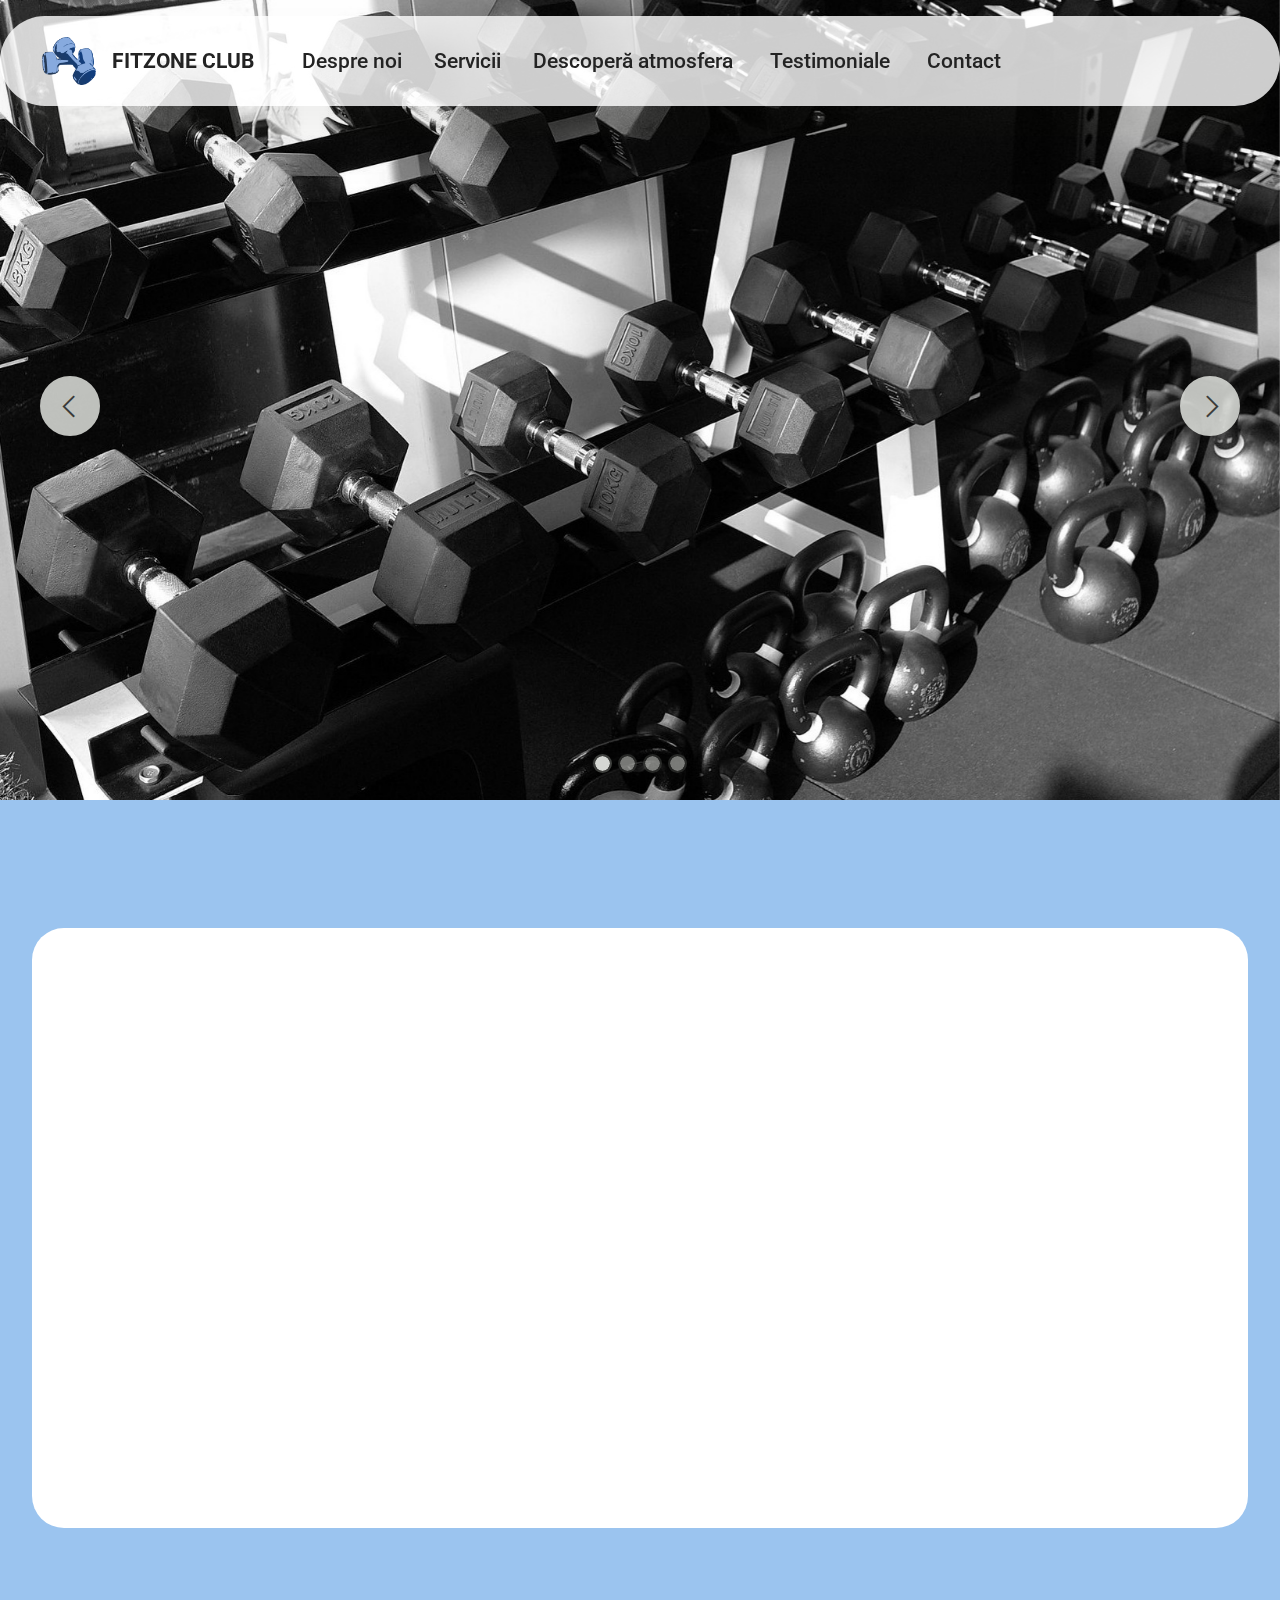
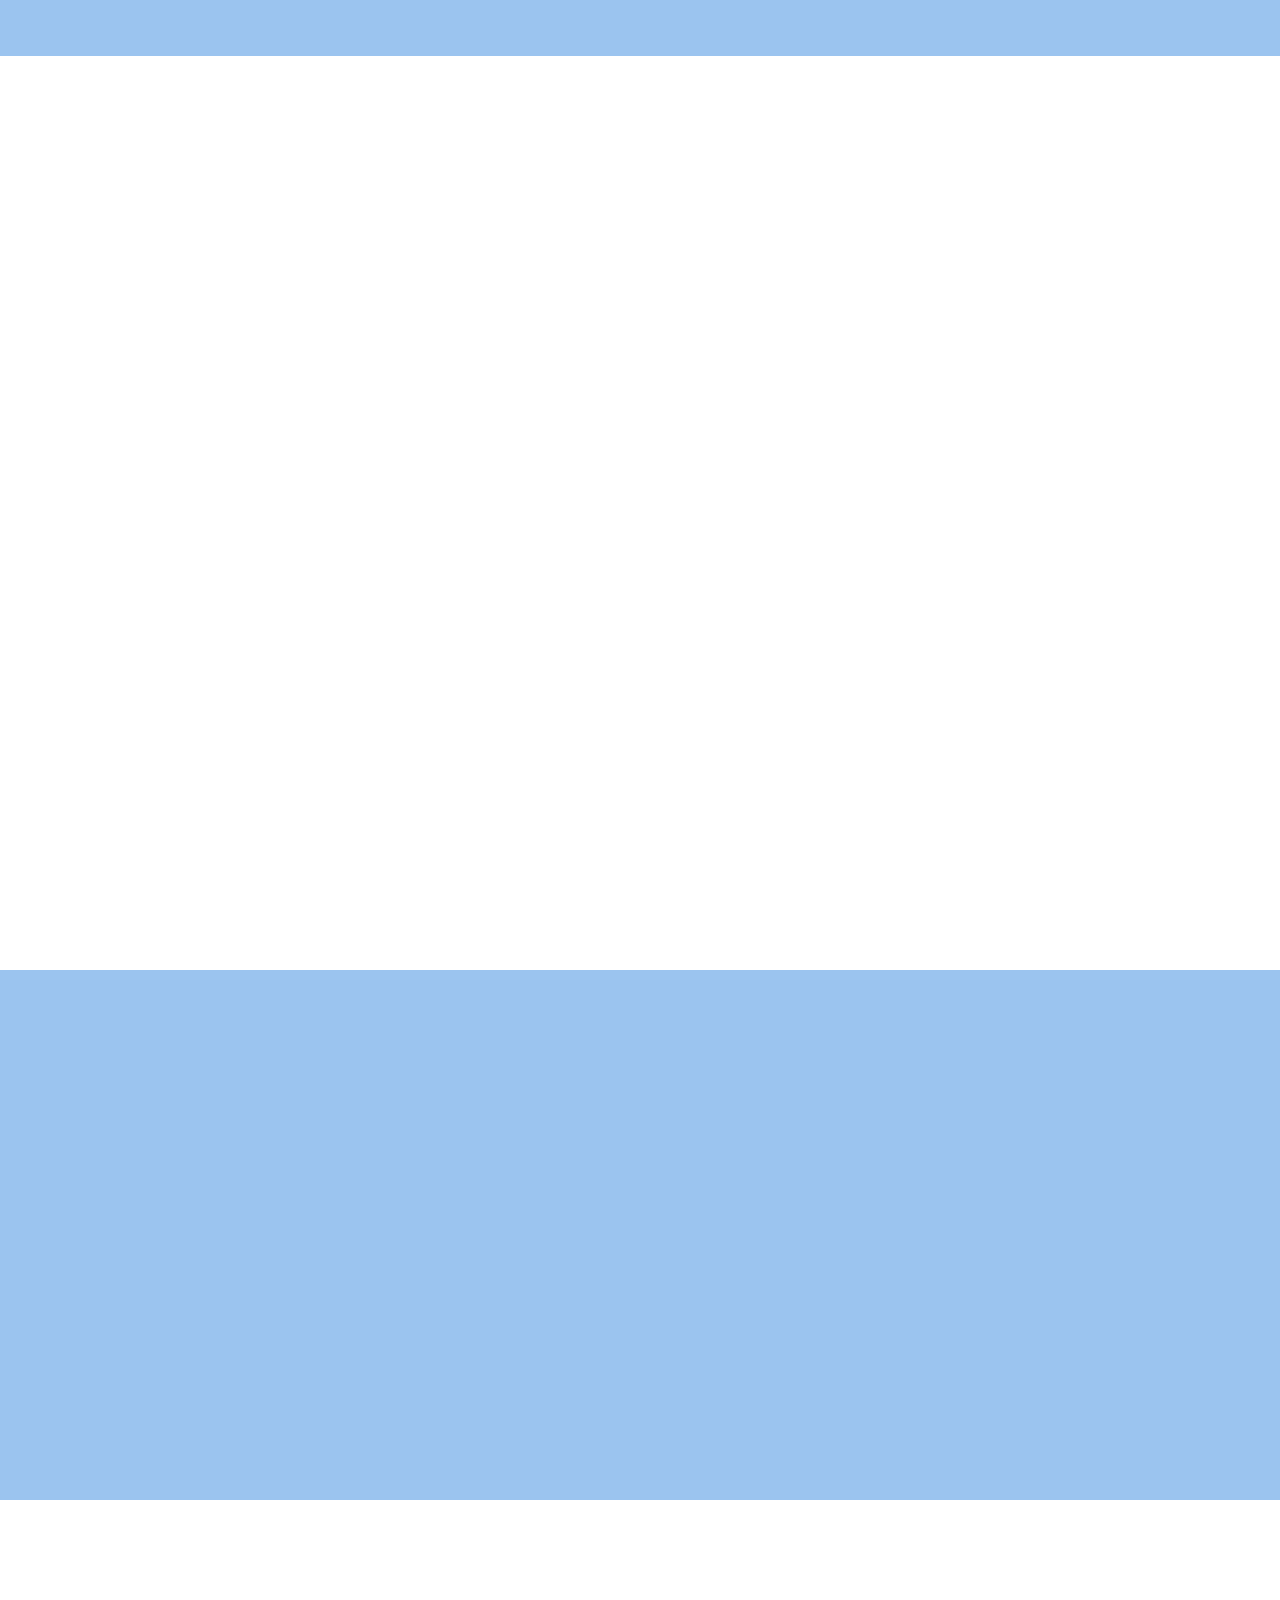
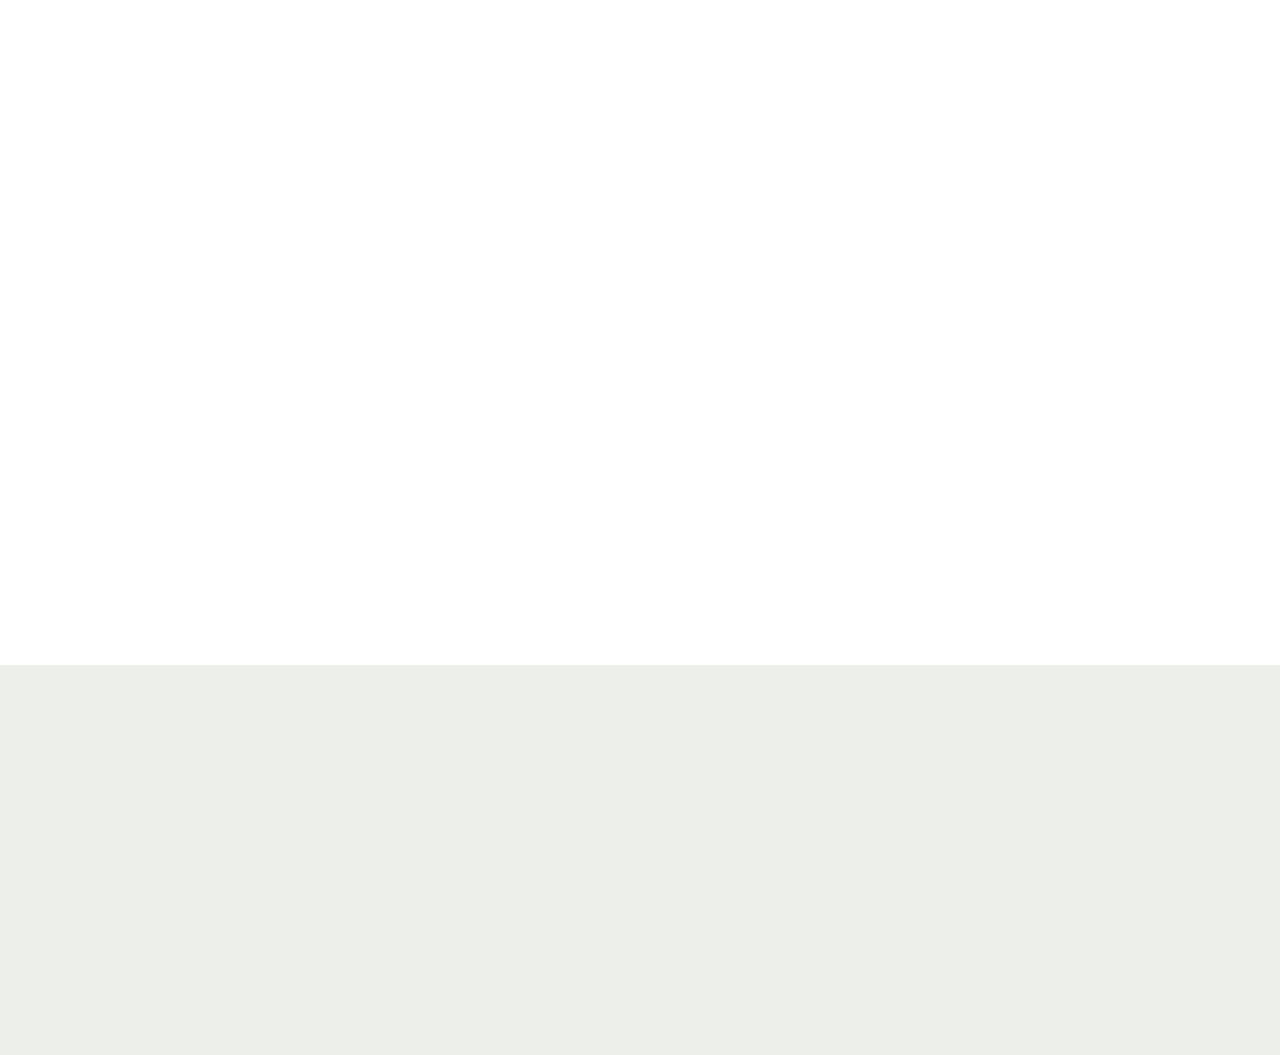
<file: index.html>
<!DOCTYPE html>
<html lang="ro">

<head>
  <!-- Site made with Mobirise Website Builder v6.1.12, https://mobirise.com -->
  <meta charset="UTF-8">
  <meta http-equiv="X-UA-Compatible" content="IE=edge">
  <meta name="generator" content="Mobirise v6.1.12, mobirise.com">
  <meta name="viewport" content="width=device-width, initial-scale=1, minimum-scale=1">
  <link rel="shortcut icon" href="assets/images/mbr-96x85.png" type="image/x-icon">
  <meta name="author" content="Bilaniuc Daria-Oana">
  <meta name="keywords" content="fitness,sală,sport">
  <meta name="description" content="Sală de fitness în Cluj">


  <title>FITZONE</title>
  <link rel="stylesheet" href="assets/web/assets/mobirise-icons2/mobirise2.css">
  <link rel="stylesheet" href="assets/bootstrap/css/bootstrap.min.css">
  <link rel="stylesheet" href="assets/animatecss/animate.css">
  <link rel="stylesheet" href="assets/dropdown/css/style.css">
  <link rel="stylesheet" href="assets/socicon/css/styles.css">
  <link rel="stylesheet" href="assets/theme/css/style.css">
  <link rel="preload"
    href="https://fonts.googleapis.com/css?family=Roboto:100,200,300,400,500,600,700,800,900,100i,200i,300i,400i,500i,600i,700i,800i,900i&display=swap"
    as="style" onload="this.onload=null;this.rel='stylesheet'">
  <noscript>
    <link rel="stylesheet"
      href="https://fonts.googleapis.com/css?family=Roboto:100,200,300,400,500,600,700,800,900,100i,200i,300i,400i,500i,600i,700i,800i,900i&display=swap">
  </noscript>
  <link rel="preload"
    href="https://fonts.googleapis.com/css?family=Playfair+Display:400,500,600,700,800,900,400i,500i,600i,700i,800i,900i&display=swap"
    as="style" onload="this.onload=null;this.rel='stylesheet'">
  <noscript>
    <link rel="stylesheet"
      href="https://fonts.googleapis.com/css?family=Playfair+Display:400,500,600,700,800,900,400i,500i,600i,700i,800i,900i&display=swap">
  </noscript>
  <link rel="preload" as="style" href="assets/mobirise/css/mbr-additional.css?v=b64SBn">
  <link rel="stylesheet" href="assets/mobirise/css/mbr-additional.css?v=b64SBn" type="text/css">




</head>

<body>

  <div data-bs-version="5.1" class="menu menu1 cid-v8FMAes8GJ" id="menu01-1l">


    <nav class="navbar navbar-dropdown navbar-fixed-top navbar-expand-lg">
      <div class="container">
        <div class="navbar-brand">
          <span class="navbar-logo">
            <a href="index.html">
              <img src="assets/images/mbr-96x85.png" alt="logo fitzone" style="height: 3rem;">
            </a>
          </span>
          <h1 style="margin: 0;">
            <span class="navbar-caption-wrap"><a class="navbar-caption text-black text-primary display-4"
                href="index.html">
                FITZONE CLUB
              </a></span>
          </h1>
        </div>
        <button class="navbar-toggler" type="button" data-toggle="collapse" data-bs-toggle="collapse"
          data-target="#navbarSupportedContent" data-bs-target="#navbarSupportedContent" aria-expanded="false"
          aria-label="Toggle navigation">
          <span class="hamburger" aria-hidden="true">
            <span></span>
            <span></span>
            <span></span>
            <span></span>
          </span>
        </button>
        <div class="collapse navbar-collapse" id="navbarSupportedContent">
          <ul class="navbar-nav nav-dropdown nav-right" data-app-modern-menu="true">
            <li class="nav-item">
              <a class="nav-link link text-black text-primary display-4" href="index.html#article05-1v">Despre noi</a>
            </li>
            <li class="nav-item">
              <a class="nav-link link text-black text-primary display-4" href="index.html#features03-1w"
                aria-expanded="false">Servicii</a>
            </li>
            <li class="nav-item">
              <a class="nav-link link text-black text-primary display-4" href="index.html#gallery03-1x">Descoperă
                atmosfera&nbsp;</a>
            </li>
            <li class="nav-item"><a class="nav-link link text-black text-primary display-4"
                href="index.html#people02-1y">Testimoniale&nbsp;</a></li>
            <li class="nav-item"><a class="nav-link link text-black text-primary display-4"
                href="contact.html">Contact&nbsp;</a></li>
          </ul>


        </div>
      </div>
    </nav>
  </div>

  <div data-bs-version="5.1" class="slider3 cid-v8G90nlacs" id="slider03-1u">

    <div class="carousel slide" id="v94wbNPTyZ" data-interval="5000" data-bs-interval="5000">
      <ol class="carousel-indicators">
        <li data-slide-to="0" data-bs-slide-to="0" class="active" data-target="#v94wbNPTyZ"
          data-bs-target="#v94wbNPTyZ"></li>
        <li data-slide-to="1" data-bs-slide-to="1" class="" data-target="#v94wbNPTyZ" data-bs-target="#v94wbNPTyZ"></li>
        <li data-slide-to="2" data-bs-slide-to="2" data-target="#v94wbNPTyZ" data-bs-target="#v94wbNPTyZ"></li>
        <li data-slide-to="3" data-bs-slide-to="3" data-target="#v94wbNPTyZ" data-bs-target="#v94wbNPTyZ"></li>
      </ol>
      <div class="carousel-inner">
        <div class="carousel-item slider-image item active">
          <div class="item-wrapper">
            <img class="d-block w-100" src="assets/images/mbr-1920x1284.jpeg" alt="multe gantere așezate una lângă alta"
              data-slide-to="0" data-bs-slide-to="0">


          </div>
        </div>
        <div class="carousel-item slider-image item">
          <div class="item-wrapper">
            <img class="d-block w-100" src="assets/images/mbr-1346x823.jpeg" alt="fată făcând box" data-slide-to="1"
              data-bs-slide-to="1">


          </div>
        </div>
        <div class="carousel-item slider-image item">
          <div class="item-wrapper">
            <img class="d-block w-100" src="assets/images/mbr-1-1800x1200.jpeg" alt="Mobirise Website Builder"
              data-bs-slide-to="2" data-slide-to="2">


          </div>
        </div>
        <div class="carousel-item slider-image item">
          <div class="item-wrapper">
            <img class="d-block w-100" src="assets/images/mbr-1778x1185.jpg" alt="doi oameni făcând flotări"
              data-slide-to="3" data-bs-slide-to="3">


          </div>
        </div>


      </div>
      <a class="carousel-control carousel-control-prev" role="button" data-slide="prev" data-bs-slide="prev"
        href="#v94wbNPTyZ">
        <span class="mobi-mbri mobi-mbri-arrow-prev" aria-hidden="true"></span>
        <span class="sr-only visually-hidden">Previous</span>
      </a>
      <a class="carousel-control carousel-control-next" role="button" data-slide="next" data-bs-slide="next"
        href="#v94wbNPTyZ">
        <span class="mobi-mbri mobi-mbri-arrow-next" aria-hidden="true"></span>
        <span class="sr-only visually-hidden">Next</span>
      </a>
    </div>
  </div>

  <section data-bs-version="5.1" class="start article05 cid-v8GwWlCvhF" id="article05-1v">





    <div class="container">
      <div class="row justify-content-center align-items-center">
        <div class="col-12">
          <div class="card-wrapper">
            <div class="row">
              <div class="col-12 col-md-12 col-lg-5 image-wrapper">
                <img class="w-100" src="assets/images/mbr-1036x765.jpg" alt="o sală de fitness cu pereți verzi">
              </div>
              <div class="col-12 col-lg col-md-12">
                <div class="text-wrapper align-left">
                  <h2 class="mbr-section-title mbr-fonts-style mb-4 display-2"><strong>Despre noi</strong></h2>
                  <p class="mbr-text mbr-fonts-style mb-4 display-7">FITZONE CLUB este un club de fitness modern,
                    dedicat tuturor celor care își doresc un stil de viață sănătos. Oferim echipamente de ultimă
                    generație, antrenori certificați și o atmosferă care te motivează să revii zi de zi.<br>
                  </p>

                </div>
              </div>
            </div>
          </div>
        </div>
      </div>
    </div>
  </section>

  <section data-bs-version="5.1" class="features03 cid-v8GCirFRTA" id="features03-1w">


    <div class="container">
      <div class="row justify-content-center mb-5">
        <div class="col-12 content-head">
          <div class="mbr-section-head">
            <h2 class="mbr-section-title mbr-fonts-style align-center mb-0 display-2">
              <strong>Serviciile noastre</strong>
            </h2>

          </div>
        </div>
      </div>
      <div class="row">
        <div class="item features-image col-12 col-md-6 col-lg-4 active">
          <div class="item-wrapper">
            <div class="item-img mb-3">
              <img src="assets/images/mbr-816x741.jpg" alt="o sală de fitness modernă" title="">
            </div>
            <div class="item-content align-left">
              <h3 class="item-title mbr-fonts-style mt-0 mb-2 display-5"><strong>Sală de forță</strong></h3>
              <p class="mbr-text mbr-fonts-style mb-3 display-7">Echipamente profesionale pentru antrenamente complete
                de forță și rezistență.</p>

            </div>
          </div>
        </div>
        <div class="item features-image col-12 col-md-6 col-lg-4">
          <div class="item-wrapper">
            <div class="item-img mb-3">
              <img src="assets/images/mbr-816x544.jpg" alt="multe persoane stând într-o poziție de yoga" title=""
                data-slide-to="1" data-bs-slide-to="1">
            </div>
            <div class="item-content align-left">
              <h4 class="item-title mbr-fonts-style mb-2 mt-0 display-5"><strong>Clase de grup</strong></h4>
              <p class="mbr-text mbr-fonts-style mb-3 display-7">Yoga, Pilates, Aerobic – antrenamente dinamice pentru
                toate nivelurile.<br>
              </p>

            </div>
          </div>
        </div>
        <div class="item features-image col-12 col-md-6 col-lg-4">
          <div class="item-wrapper">
            <div class="item-img mb-3">
              <img src="assets/images/mbr-816x543.jpg" alt="o fată făcând sport cu un antrenor de fitness" title=""
                data-slide-to="2" data-bs-slide-to="2">
            </div>
            <div class="item-content align-left">
              <h4 class="item-title mbr-fonts-style mb-2 mt-0 display-5"><strong>Antrenor personal</strong></h4>
              <p class="mbr-text mbr-fonts-style mb-3 display-7">Programe personalizate, adaptate obiectivelor tale.<br>
              </p>

            </div>
          </div>
        </div>
      </div>
    </div>
  </section>

  <section data-bs-version="5.1" class="gallery3 cid-v8GEuN17Um" id="gallery03-1x">


    <div class="container-fluid">
      <div class="row justify-content-center">
        <div class="col-12 content-head">
          <div class="mbr-section-head mb-5">
            <h2 class="mbr-section-title mbr-fonts-style align-center mb-0 display-2"><strong>Descoperă
                atmosfera</strong></h2>

          </div>
        </div>
      </div>
      <div class="row">
        <div class="item features-image col-12 col-md-6 col-lg-3">
          <div class="item-wrapper">
            <div class="item-img">
              <img src="assets/images/mbr-2-598x399.jpg" alt="o fată ridicând greutăți cu ajutorul unui antrenor"
                title="" data-slide-to="0" data-bs-slide-to="0">
            </div>

          </div>
        </div>
        <div class="item features-image col-12 col-md-6 col-lg-3">
          <div class="item-wrapper">
            <div class="item-img">
              <img src="assets/images/mbr-3-598x399.jpg" alt="două fete făcând încălzirea cu un antrenor" title=""
                data-slide-to="1" data-bs-slide-to="1">
            </div>

          </div>
        </div>
        <div class="item features-image col-12 col-md-6 col-lg-3">
          <div class="item-wrapper">
            <div class="item-img">
              <img src="assets/images/mbr-4-598x399.jpg"
                alt="o fată şi un băiat stând într-o poziție de flotare cu o mâna pe ganteră" title="" data-slide-to="2"
                data-bs-slide-to="2">
            </div>

          </div>
        </div>
        <div class="item features-image col-12 col-md-6 col-lg-3">
          <div class="item-wrapper">
            <div class="item-img">
              <img src="assets/images/mbr-5-598x399.jpg" alt="o fată făcând genuflexiuni" title="" data-slide-to="3"
                data-bs-slide-to="3">
            </div>

          </div>
        </div>
      </div>
    </div>
  </section>

  <section data-bs-version="5.1" class="people05 cid-v94Mmmwco2" id="people05-28">




    <div class="container">
      <div class="row mb-5 justify-content-center">
        <div class="col-12 mb-0 content-head">
          <h3 class="mbr-section-title mbr-fonts-style align-center mb-0 display-2">
            <strong>Testimoniale</strong>
          </h3>

        </div>
      </div>
      <div class="row" style="justify-content: center;">
        <div class="item features-without-image col-12 col-md-6 col-lg-4 active">
          <div class="item-wrapper">
            <div class="card-box align-left">
              <p class="card-text mbr-fonts-style display-7">Antrenorii sunt foarte profesioniști și atmosfera este
                super motivantă.</p>
              <div class="img-wrapper mt-4 mb-2">
                <img src="assets/images/mbr-160x140.jpg" data-slide-to="4" data-bs-slide-to="4" alt="portret femeie">
              </div>
              <h4 class="card-title mbr-fonts-style display-7"><strong>Andreea M.</strong></h4>
            </div>
          </div>
        </div>
        <div class="item features-without-image col-12 col-md-6 col-lg-4">
          <div class="item-wrapper">
            <div class="card-box align-left">
              <p class="card-text mbr-fonts-style display-7">
                Am obținut rezultate vizibile în doar câteva luni. Recomand cu încredere!
              </p>
              <div class="img-wrapper mt-4 mb-2">
                <img src="assets/images/mbr-160x107.jpg" alt="bărbat cu barbă" data-slide-to="0" data-bs-slide-to="0">
              </div>
              <h4 class="card-title mbr-fonts-style display-7"><strong>Alex P.</strong></h4>
            </div>
          </div>
        </div>
        <div class="item features-without-image col-12 col-md-6 col-lg-4">
          <div class="item-wrapper">
            <div class="card-box align-left">
              <p class="card-text mbr-fonts-style display-7">&nbsp;Este locul perfect pentru oricine vrea să facă o
                schimbare reală.
              </p>
              <div class="img-wrapper mt-4 mb-2">
                <img src="assets/images/mbr-160x240.jpg" data-slide-to="2" data-bs-slide-to="2"
                  alt="femeie cu floare în mână">
              </div>
              <h4 class="card-title mbr-fonts-style display-7">
                <strong>Ana R.</strong>
              </h4>
            </div>
          </div>
        </div>
        <div class="item features-without-image col-12 col-md-6 col-lg-4">
          <div class="item-wrapper">
            <div class="card-box align-left">
              <p class="card-text mbr-fonts-style display-7">
                Cea mai bună sală din oraș!
              </p>
              <div class="img-wrapper mt-4 mb-2">
                <img src="assets/images/mbr-160x184.jpg" data-slide-to="3" data-bs-slide-to="3"
                  alt="femeie cu păr roşcat">
              </div>
              <h4 class="card-title mbr-fonts-style display-7"><strong>Maria D.</strong></h4>
            </div>
          </div>
        </div>




      </div>
    </div>
  </section>


  <div data-bs-version="5.1" class="footer3 cid-v94awYrHWg" id="footer03-21">





    <div class="container">
      <div class="row">


        <div class="col-12 mt-4">
          <div class="social-row">
            <div class="soc-item">
              <a href="https://facebook.com/SalaBigFitness" target="_blank">
                <span class="mbr-iconfont display-7 socicon-facebook socicon"></span>
              </a>
            </div>
            <div class="soc-item">
              <a href="https://x.com/gym" target="_blank">
                <span class="mbr-iconfont socicon-twitter socicon"></span>
              </a>
            </div>
            <div class="soc-item">
              <a href="https://instagram.com/dariabilaniuc" target="_blank">
                <span class="mbr-iconfont socicon-instagram socicon"></span>
              </a>
            </div>
            <div class="soc-item">
              <a href="https://linkedin.com/company/the-gym" target="_blank">
                <span class="mbr-iconfont socicon-linkedin socicon"></span>
              </a>
            </div>
            <div class="soc-item">
              <a href="https://twitch.tv/caseoh_" target="_blank">
                <span class="mbr-iconfont socicon-twitch socicon"></span>
              </a>
            </div>
          </div>
        </div>
        <div class="col-12 mt-5">
          <p class="mbr-fonts-style copyright display-7">
            © Daria Bilaniuc
          </p>
        </div>
      </div>
    </div>
  </div>
  <script src="assets/bootstrap/js/bootstrap.bundle.min.js"></script>
  <script src="assets/smoothscroll/smooth-scroll.js"></script>
  <script src="assets/ytplayer/index.js"></script>
  <script src="assets/dropdown/js/navbar-dropdown.js"></script>
  <script src="assets/theme/js/script.js"></script>


  <input name="animation" type="hidden">
</body>

</html>
</file>
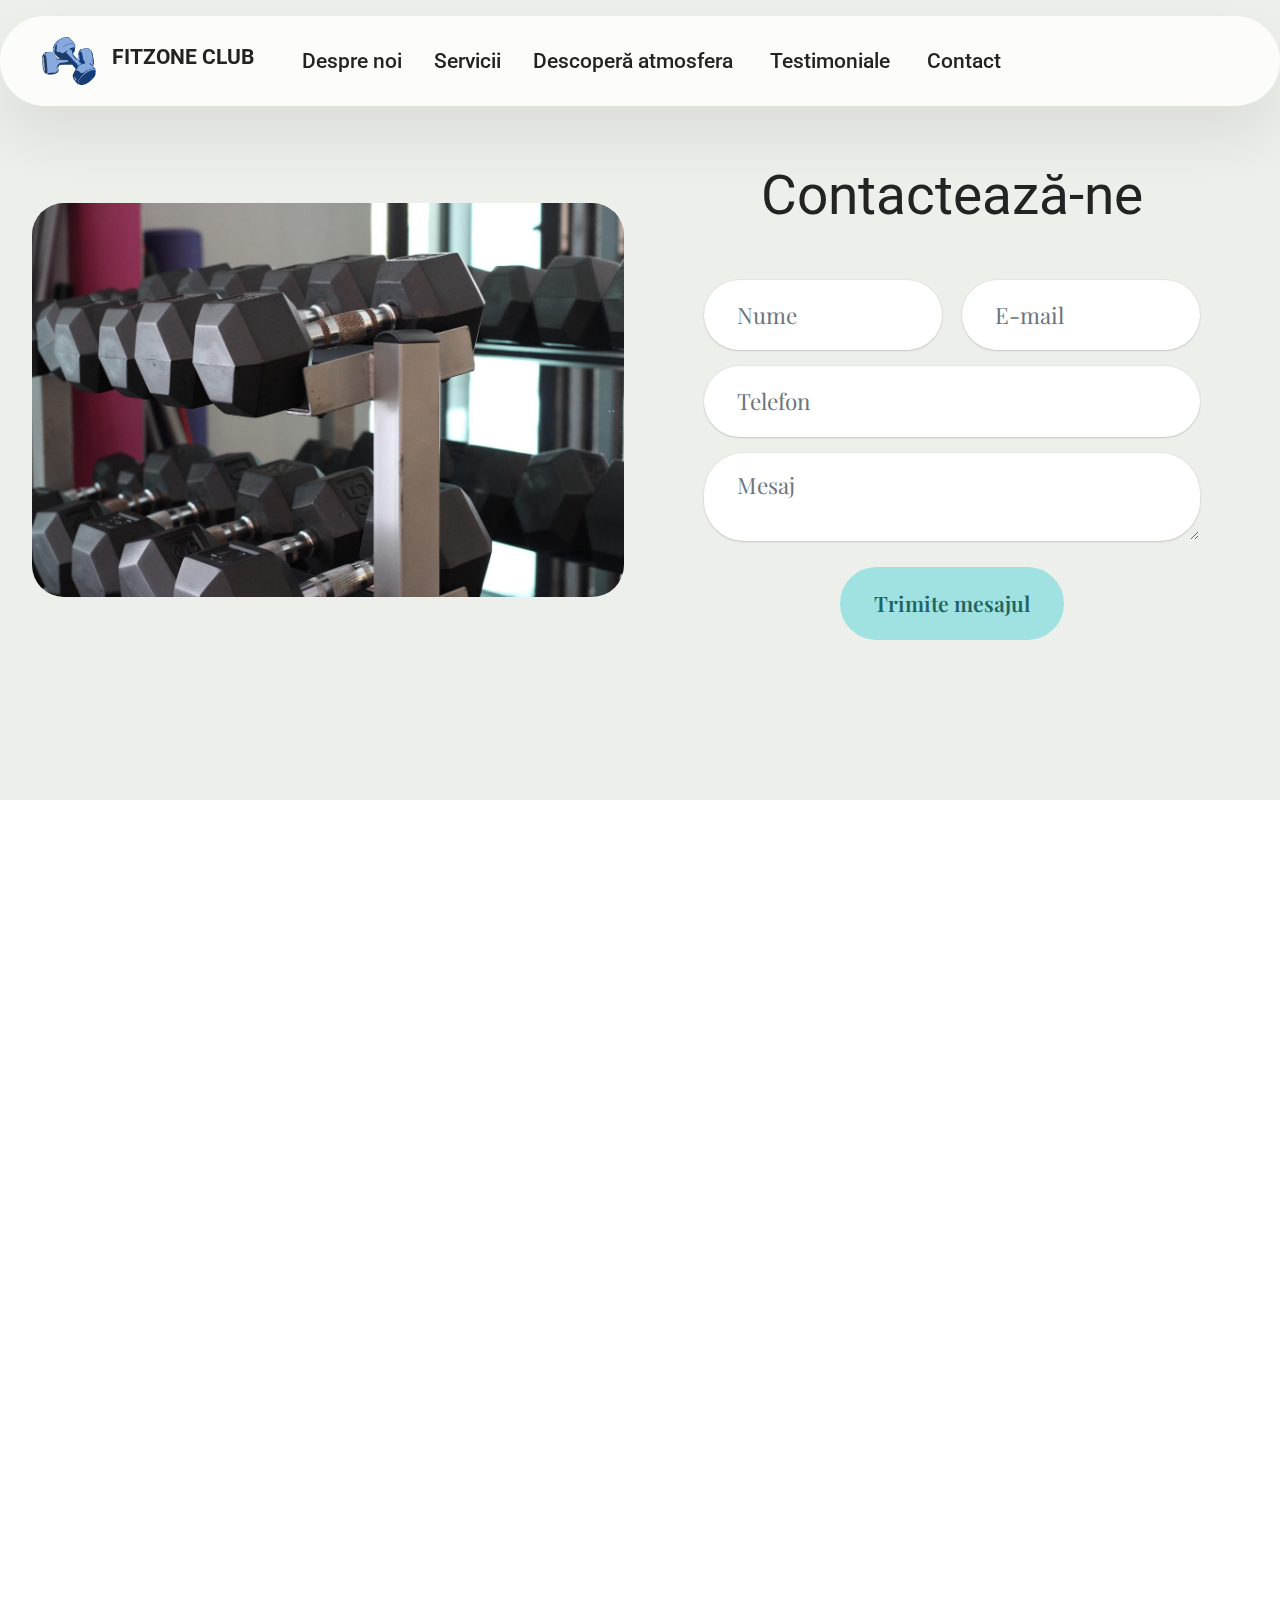
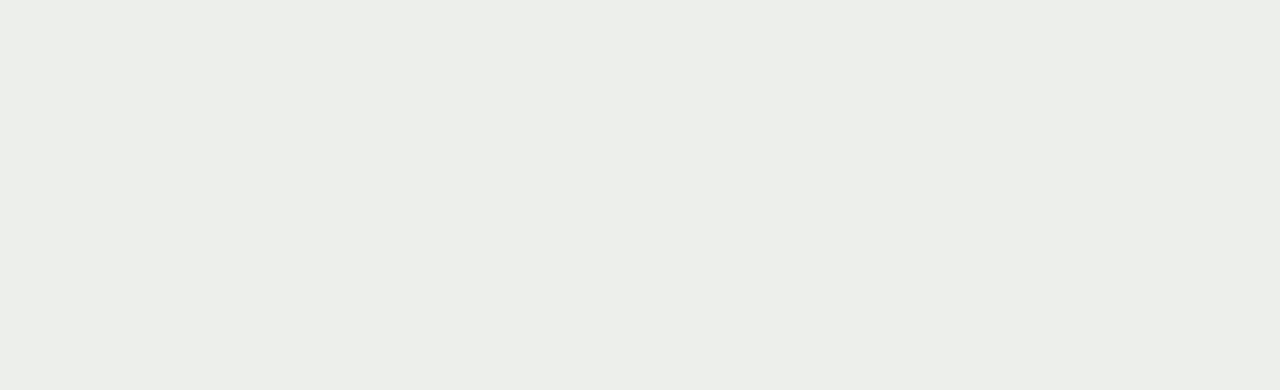
<file: contact.html>
<!DOCTYPE html>
<html lang="ro">

<head>
    <!-- Site made with Mobirise Website Builder v6.1.12, https://mobirise.com -->
    <meta charset="UTF-8">
    <meta http-equiv="X-UA-Compatible" content="IE=edge">
    <meta name="generator" content="Mobirise v6.1.12, mobirise.com">
    <meta name="viewport" content="width=device-width, initial-scale=1, minimum-scale=1">
    <link rel="shortcut icon" href="assets/images/mbr-96x85.png" type="image/x-icon">
    <meta name="author" content="Bilaniuc Daria-Oana">
    <meta name="keywords" content="fitness,sală,sport">
    <meta name="description" content="Sală de fitness în Cluj">


    <title>FITZONE Contact</title>
    <link rel="stylesheet" href="assets/web/assets/mobirise-icons2/mobirise2.css">
    <link rel="stylesheet" href="assets/bootstrap/css/bootstrap.min.css">
    <link rel="stylesheet" href="assets/animatecss/animate.css">
    <link rel="stylesheet" href="assets/dropdown/css/style.css">
    <link rel="stylesheet" href="assets/socicon/css/styles.css">
    <link rel="stylesheet" href="assets/theme/css/style.css">
    <link rel="preload"
        href="https://fonts.googleapis.com/css?family=Roboto:100,200,300,400,500,600,700,800,900,100i,200i,300i,400i,500i,600i,700i,800i,900i&display=swap"
        as="style" onload="this.onload=null;this.rel='stylesheet'">
    <noscript>
        <link rel="stylesheet"
            href="https://fonts.googleapis.com/css?family=Roboto:100,200,300,400,500,600,700,800,900,100i,200i,300i,400i,500i,600i,700i,800i,900i&display=swap">
    </noscript>
    <link rel="preload"
        href="https://fonts.googleapis.com/css?family=Playfair+Display:400,500,600,700,800,900,400i,500i,600i,700i,800i,900i&display=swap"
        as="style" onload="this.onload=null;this.rel='stylesheet'">
    <noscript>
        <link rel="stylesheet"
            href="https://fonts.googleapis.com/css?family=Playfair+Display:400,500,600,700,800,900,400i,500i,600i,700i,800i,900i&display=swap">
    </noscript>
    <link rel="preload" as="style" href="assets/mobirise/css/mbr-additional.css?v=HjjL8Z">
    <link rel="stylesheet" href="assets/mobirise/css/mbr-additional.css?v=HjjL8Z" type="text/css">




</head>

<body>

    <div data-bs-version="5.1" class="menu menu1 cid-v8FMAes8GJ" id="menu01-22">


        <nav class="navbar navbar-dropdown navbar-fixed-top navbar-expand-lg">
            <div class="container">
                <div class="navbar-brand">
                    <span class="navbar-logo">
                        <a href="index.html">
                            <img src="assets/images/mbr-96x85.png" alt="logo fitzone" style="height: 3rem;">
                        </a>
                    </span>
                    <h1>
                        <span class="navbar-caption-wrap"><a class="navbar-caption text-black text-primary display-4"
                                href="index.html">FITZONE CLUB</a></span>
                    </h1>
                </div>
                <button class="navbar-toggler" type="button" data-toggle="collapse" data-bs-toggle="collapse"
                    data-target="#navbarSupportedContent" data-bs-target="#navbarSupportedContent" aria-expanded="false"
                    aria-label="Toggle navigation">
                    <span class="hamburger" aria-hidden="true">
                        <span></span>
                        <span></span>
                        <span></span>
                        <span></span>
                    </span>
                </button>
                <div class="collapse navbar-collapse" id="navbarSupportedContent">
                    <ul class="navbar-nav nav-dropdown nav-right" data-app-modern-menu="true">
                        <li class="nav-item">
                            <a class="nav-link link text-black text-primary display-4"
                                href="index.html#article05-1v">Despre noi</a>
                        </li>
                        <li class="nav-item">
                            <a class="nav-link link text-black text-primary display-4" href="index.html#features03-1w"
                                aria-expanded="false">Servicii</a>
                        </li>
                        <li class="nav-item">
                            <a class="nav-link link text-black text-primary display-4"
                                href="index.html#gallery03-1x">Descoperă atmosfera&nbsp;</a>
                        </li>
                        <li class="nav-item"><a class="nav-link link text-black text-primary display-4"
                                href="index.html#people02-1y">Testimoniale&nbsp;</a></li>
                        <li class="nav-item"><a class="nav-link link text-black text-primary display-4"
                                href="contact.html">Contact&nbsp;</a></li>
                    </ul>


                </div>
            </div>
        </nav>
    </div>

    <section data-bs-version="5.1" class="form03 cid-v94cGwfyGd" id="form03-24">




        <div class="container">
            <div class="row justify-content-center align-items-center main-row">
                <div class="col-12 col-lg item-wrapper">
                    <div class="mbr-section-head mb-5">
                        <h2 class="mbr-section-title mbr-fonts-style align-center mb-0 display-2">Contactează-ne</h2>

                    </div>
                    <div class="col-lg-12 mx-auto mbr-form" data-form-type="formoid">
                        <form action="https://mobirise.eu/" method="POST" class="mbr-form form-with-styler"
                            data-form-title="Form Name"><input type="hidden" name="email" data-form-email="true"
                                value="N+uosfbDayxfwzeo38jHcPVHMw/712BHeJTp6XBtJvvc6MT32/1n8YiE5zDD/Tot9jepWp/+mmz7C20FGvZE73Fjf6kywCpOxoFVayzuTSuxULKHL7m96YxTnxRVgk7e">
                            <div class="row">
                                <div hidden="hidden" data-form-alert="" class="alert alert-success col-12">Mulțumim
                                    pentru completarea formularului!</div>
                                <div hidden="hidden" data-form-alert-danger="" class="alert alert-danger col-12">
                                    S-a întâmplat ceva neaşteptat
                                </div>
                            </div>
                            <div class="dragArea row">
                                <div class="col-md col-sm-12 form-group mb-3 mb-3" data-for="name">
                                    <input type="text" name="name" placeholder="Nume" data-form-field="name"
                                        class="form-control" value="" id="name-form03-24">
                                </div>
                                <div class="col-md col-sm-12 form-group mb-3 mb-3" data-for="email">
                                    <input type="email" name="email" placeholder="E-mail" data-form-field="email"
                                        class="form-control" value="" id="email-form03-24">
                                </div>
                                <div class="col-12 form-group mb-3 mb-3" data-for="phone">
                                    <input type="tel" name="phone" placeholder="Telefon" data-form-field="phone"
                                        class="form-control" value="" id="phone-form03-24">
                                </div>
                                <div class="col-12 form-group mb-3 mb-3" data-for="textarea">
                                    <textarea name="textarea" placeholder="Mesaj" data-form-field="textarea"
                                        class="form-control" id="textarea-form03-24"></textarea>
                                </div>
                                <div class="col-auto align-center mbr-section-btn"><button type="submit"
                                        class="w-100 btn btn-warning display-7">Trimite mesajul</button></div>
                            </div>
                        </form>
                    </div>


                </div>
                <div class="col-12 col-lg-6">
                    <div class="image-wrapper">
                        <img class="w-100" src="assets/images/mbr-1256x837.jpg" alt="gantere puse una lângă alta">
                    </div>
                </div>

            </div>
        </div>
    </section>

    <section data-bs-version="5.1" class="contacts4 map1 cid-v94jTYOhNw" id="contacts04-27">



        <div class="main_wrapper">
            <div class="b_wrapper">
                <div class="container-fluid">
                    <div class="row justify-content-start">
                        <div class="col-md-5 col-lg-4 item-wrapper">
                            <h3 class="cardTitle mbr-fonts-style mb-2 display-5">
                                <strong>Contact</strong>
                            </h3>
                            <ul class="list mbr-fonts-style display-7">
                                <li class="mbr-text item-wrap">Telefon: 0754357822</li>
                                <li class="mbr-text item-wrap">WhatsApp: 0754357822</li>
                                <li class="mbr-text item-wrap">Email: fitzone@site.com</li>
                                <li class="mbr-text item-wrap">Adresă: Baza Sportiva Gheorgheni</li>
                                <li class="mbr-text item-wrap">Interval orar : 9:00 - 20:00</li>
                            </ul>
                        </div>
                    </div>
                </div>
            </div>
            <div class="google-map"><iframe style="border:0"
                    src="https://www.google.com/maps/embed?pb=!1m18!1m12!1m3!1d2732.7378973412056!2d23.63346117650967!3d46.77006257112542!2m3!1f0!2f0!3f0!3m2!1i1024!2i768!4f13.1!3m3!1m2!1s0x47490c68337470e9%3A0x357e3f6e8073a727!2sBaza%20Sportiv%C4%83%20Gheorgheni!5e0!3m2!1sro!2sro!4v1769116744293!5m2!1sro!2sro"
                    allowfullscreen=""></iframe></div>
        </div>
    </section>

    <div data-bs-version="5.1" class="footer3 cid-v94awYrHWg" id="footer03-23">





        <div class="container">
            <div class="row">


                <div class="col-12 mt-4">
                    <div class="social-row">
                        <div class="soc-item">
                            <a href="https://facebook.com/SalaBigFitness" target="_blank">
                                <span class="mbr-iconfont display-7 socicon-facebook socicon"></span>
                            </a>
                        </div>
                        <div class="soc-item">
                            <a href="https://x.com/gym" target="_blank">
                                <span class="mbr-iconfont socicon-twitter socicon"></span>
                            </a>
                        </div>
                        <div class="soc-item">
                            <a href="https://instagram.com/dariabilaniuc" target="_blank">
                                <span class="mbr-iconfont socicon-instagram socicon"></span>
                            </a>
                        </div>
                        <div class="soc-item">
                            <a href="https://linkedin.com/company/the-gym" target="_blank">
                                <span class="mbr-iconfont socicon-linkedin socicon"></span>
                            </a>
                        </div>
                        <div class="soc-item">
                            <a href="https://twitch.tv/caseoh_" target="_blank">
                                <span class="mbr-iconfont socicon-twitch socicon"></span>
                            </a>
                        </div>
                    </div>
                </div>
                <div class="col-12 mt-5">
                    <p class="mbr-fonts-style copyright display-7">
                        © Daria Bilaniuc
                    </p>
                </div>
            </div>
        </div>
    </div>
    <script src="assets/bootstrap/js/bootstrap.bundle.min.js"></script>
    <script src="assets/smoothscroll/smooth-scroll.js"></script>
    <script src="assets/ytplayer/index.js"></script>
    <script src="assets/dropdown/js/navbar-dropdown.js"></script>
    <script src="assets/theme/js/script.js"></script>
    <script src="assets/formoid/formoid.min.js"></script>


    <input name="animation" type="hidden">
</body>

</html>
</file>
<file: assets/web/assets/mobirise-icons2/mobirise2.css>
@font-face {
  font-family: 'Moririse2';
  font-display: swap;
  src:  url('mobirise2.eot?f2bix4');
  src:  url('mobirise2.eot?f2bix4#iefix') format('embedded-opentype'),
    url('mobirise2.woff2?f2bix4') format('woff2'),
    url('mobirise2.woff?f2bix4') format('woff'),
    url('mobirise2.ttf?f2bix4') format('truetype'),
    url('mobirise2.svg?f2bix4#mobirise2') format('svg');
  font-weight: normal;
  font-style: normal;
}

[class^="mobi-"], [class*=" mobi-"] {
  /* use !important to prevent issues with browser extensions that change fonts */
  font-family: 'Moririse2' !important;
  speak: none;
  font-style: normal;
  font-weight: normal;
  font-variant: normal;
  text-transform: none;
  line-height: 1;

  /* Better Font Rendering =========== */
  -webkit-font-smoothing: antialiased;
  -moz-osx-font-smoothing: grayscale;
}

.mobi-mbri-add-submenu:before {
  content: "\e900";
}
.mobi-mbri-alert:before {
  content: "\e901";
}
.mobi-mbri-align-center:before {
  content: "\e902";
}
.mobi-mbri-align-justify:before {
  content: "\e903";
}
.mobi-mbri-align-left:before {
  content: "\e904";
}
.mobi-mbri-align-right:before {
  content: "\e905";
}
.mobi-mbri-android:before {
  content: "\e906";
}
.mobi-mbri-apple:before {
  content: "\e907";
}
.mobi-mbri-arrow-down:before {
  content: "\e908";
}
.mobi-mbri-arrow-next:before {
  content: "\e909";
}
.mobi-mbri-arrow-prev:before {
  content: "\e90a";
}
.mobi-mbri-arrow-up:before {
  content: "\e90b";
}
.mobi-mbri-bold:before {
  content: "\e90c";
}
.mobi-mbri-bookmark:before {
  content: "\e90d";
}
.mobi-mbri-bootstrap:before {
  content: "\e90e";
}
.mobi-mbri-briefcase:before {
  content: "\e90f";
}
.mobi-mbri-browse:before {
  content: "\e910";
}
.mobi-mbri-bulleted-list:before {
  content: "\e911";
}
.mobi-mbri-calendar:before {
  content: "\e912";
}
.mobi-mbri-camera:before {
  content: "\e913";
}
.mobi-mbri-cart-add:before {
  content: "\e914";
}
.mobi-mbri-cart-full:before {
  content: "\e915";
}
.mobi-mbri-cash:before {
  content: "\e916";
}
.mobi-mbri-change-style:before {
  content: "\e917";
}
.mobi-mbri-chat:before {
  content: "\e918";
}
.mobi-mbri-clock:before {
  content: "\e919";
}
.mobi-mbri-close:before {
  content: "\e91a";
}
.mobi-mbri-cloud:before {
  content: "\e91b";
}
.mobi-mbri-code:before {
  content: "\e91c";
}
.mobi-mbri-contact-form:before {
  content: "\e91d";
}
.mobi-mbri-credit-card:before {
  content: "\e91e";
}
.mobi-mbri-cursor-click:before {
  content: "\e91f";
}
.mobi-mbri-cust-feedback:before {
  content: "\e920";
}
.mobi-mbri-database:before {
  content: "\e921";
}
.mobi-mbri-delivery:before {
  content: "\e922";
}
.mobi-mbri-desktop:before {
  content: "\e923";
}
.mobi-mbri-devices:before {
  content: "\e924";
}
.mobi-mbri-down:before {
  content: "\e925";
}
.mobi-mbri-download-2:before {
  content: "\e926";
}
.mobi-mbri-download:before {
  content: "\e927";
}
.mobi-mbri-drag-n-drop-2:before {
  content: "\e928";
}
.mobi-mbri-drag-n-drop:before {
  content: "\e929";
}
.mobi-mbri-edit-2:before {
  content: "\e92a";
}
.mobi-mbri-edit:before {
  content: "\e92b";
}
.mobi-mbri-error:before {
  content: "\e92c";
}
.mobi-mbri-extension:before {
  content: "\e92d";
}
.mobi-mbri-features:before {
  content: "\e92e";
}
.mobi-mbri-file:before {
  content: "\e92f";
}
.mobi-mbri-flag:before {
  content: "\e930";
}
.mobi-mbri-folder:before {
  content: "\e931";
}
.mobi-mbri-gift:before {
  content: "\e932";
}
.mobi-mbri-github:before {
  content: "\e933";
}
.mobi-mbri-globe-2:before {
  content: "\e934";
}
.mobi-mbri-globe:before {
  content: "\e935";
}
.mobi-mbri-growing-chart:before {
  content: "\e936";
}
.mobi-mbri-hearth:before {
  content: "\e937";
}
.mobi-mbri-help:before {
  content: "\e938";
}
.mobi-mbri-home:before {
  content: "\e939";
}
.mobi-mbri-hot-cup:before {
  content: "\e93a";
}
.mobi-mbri-idea:before {
  content: "\e93b";
}
.mobi-mbri-image-gallery:before {
  content: "\e93c";
}
.mobi-mbri-image-slider:before {
  content: "\e93d";
}
.mobi-mbri-info:before {
  content: "\e93e";
}
.mobi-mbri-italic:before {
  content: "\e93f";
}
.mobi-mbri-key:before {
  content: "\e940";
}
.mobi-mbri-laptop:before {
  content: "\e941";
}
.mobi-mbri-layers:before {
  content: "\e942";
}
.mobi-mbri-left-right:before {
  content: "\e943";
}
.mobi-mbri-left:before {
  content: "\e944";
}
.mobi-mbri-letter:before {
  content: "\e945";
}
.mobi-mbri-like:before {
  content: "\e946";
}
.mobi-mbri-link:before {
  content: "\e947";
}
.mobi-mbri-lock:before {
  content: "\e948";
}
.mobi-mbri-login:before {
  content: "\e949";
}
.mobi-mbri-logout:before {
  content: "\e94a";
}
.mobi-mbri-magic-stick:before {
  content: "\e94b";
}
.mobi-mbri-map-pin:before {
  content: "\e94c";
}
.mobi-mbri-menu:before {
  content: "\e94d";
}
.mobi-mbri-mobile-2:before {
  content: "\e94e";
}
.mobi-mbri-mobile-horizontal:before {
  content: "\e94f";
}
.mobi-mbri-mobile:before {
  content: "\e950";
}
.mobi-mbri-mobirise:before {
  content: "\e951";
}
.mobi-mbri-more-horizontal:before {
  content: "\e952";
}
.mobi-mbri-more-vertical:before {
  content: "\e953";
}
.mobi-mbri-music:before {
  content: "\e954";
}
.mobi-mbri-new-file:before {
  content: "\e955";
}
.mobi-mbri-numbered-list:before {
  content: "\e956";
}
.mobi-mbri-opened-folder:before {
  content: "\e957";
}
.mobi-mbri-pages:before {
  content: "\e958";
}
.mobi-mbri-paper-plane:before {
  content: "\e959";
}
.mobi-mbri-paperclip:before {
  content: "\e95a";
}
.mobi-mbri-phone:before {
  content: "\e95b";
}
.mobi-mbri-photo:before {
  content: "\e95c";
}
.mobi-mbri-photos:before {
  content: "\e95d";
}
.mobi-mbri-pin:before {
  content: "\e95e";
}
.mobi-mbri-play:before {
  content: "\e95f";
}
.mobi-mbri-plus:before {
  content: "\e960";
}
.mobi-mbri-preview:before {
  content: "\e961";
}
.mobi-mbri-print:before {
  content: "\e962";
}
.mobi-mbri-protect:before {
  content: "\e963";
}
.mobi-mbri-question:before {
  content: "\e964";
}
.mobi-mbri-quote-left:before {
  content: "\e965";
}
.mobi-mbri-quote-right:before {
  content: "\e966";
}
.mobi-mbri-redo:before {
  content: "\e967";
}
.mobi-mbri-refresh:before {
  content: "\e968";
}
.mobi-mbri-responsive-2:before {
  content: "\e969";
}
.mobi-mbri-responsive:before {
  content: "\e96a";
}
.mobi-mbri-right:before {
  content: "\e96b";
}
.mobi-mbri-rocket:before {
  content: "\e96c";
}
.mobi-mbri-sad-face:before {
  content: "\e96d";
}
.mobi-mbri-sale:before {
  content: "\e96e";
}
.mobi-mbri-save:before {
  content: "\e96f";
}
.mobi-mbri-search:before {
  content: "\e970";
}
.mobi-mbri-setting-2:before {
  content: "\e971";
}
.mobi-mbri-setting-3:before {
  content: "\e972";
}
.mobi-mbri-setting:before {
  content: "\e973";
}
.mobi-mbri-share:before {
  content: "\e974";
}
.mobi-mbri-shopping-bag:before {
  content: "\e975";
}
.mobi-mbri-shopping-basket:before {
  content: "\e976";
}
.mobi-mbri-shopping-cart:before {
  content: "\e977";
}
.mobi-mbri-sites:before {
  content: "\e978";
}
.mobi-mbri-smile-face:before {
  content: "\e979";
}
.mobi-mbri-speed:before {
  content: "\e97a";
}
.mobi-mbri-star:before {
  content: "\e97b";
}
.mobi-mbri-success:before {
  content: "\e97c";
}
.mobi-mbri-sun:before {
  content: "\e97d";
}
.mobi-mbri-sun2:before {
  content: "\e97e";
}
.mobi-mbri-tablet-vertical:before {
  content: "\e97f";
}
.mobi-mbri-tablet:before {
  content: "\e980";
}
.mobi-mbri-target:before {
  content: "\e981";
}
.mobi-mbri-timer:before {
  content: "\e982";
}
.mobi-mbri-to-ftp:before {
  content: "\e983";
}
.mobi-mbri-to-local-drive:before {
  content: "\e984";
}
.mobi-mbri-touch-swipe:before {
  content: "\e985";
}
.mobi-mbri-touch:before {
  content: "\e986";
}
.mobi-mbri-trash:before {
  content: "\e987";
}
.mobi-mbri-underline:before {
  content: "\e988";
}
.mobi-mbri-undo:before {
  content: "\e989";
}
.mobi-mbri-unlink:before {
  content: "\e98a";
}
.mobi-mbri-unlock:before {
  content: "\e98b";
}
.mobi-mbri-up-down:before {
  content: "\e98c";
}
.mobi-mbri-up:before {
  content: "\e98d";
}
.mobi-mbri-update:before {
  content: "\e98e";
}
.mobi-mbri-upload-2:before {
  content: "\e98f";
}
.mobi-mbri-upload:before {
  content: "\e990";
}
.mobi-mbri-user-2:before {
  content: "\e991";
}
.mobi-mbri-user:before {
  content: "\e992";
}
.mobi-mbri-users:before {
  content: "\e993";
}
.mobi-mbri-video-play:before {
  content: "\e994";
}
.mobi-mbri-video:before {
  content: "\e995";
}
.mobi-mbri-watch:before {
  content: "\e996";
}
.mobi-mbri-website-theme-2:before {
  content: "\e997";
}
.mobi-mbri-website-theme:before {
  content: "\e998";
}
.mobi-mbri-wifi:before {
  content: "\e999";
}
.mobi-mbri-windows:before {
  content: "\e99a";
}
.mobi-mbri-zoom-in:before {
  content: "\e99b";
}
.mobi-mbri-zoom-out:before {
  content: "\e99c";
}
</file>
<file: assets/dropdown/css/style.css>
.navbar-dropdown {
  left: 0;
  padding: 0;
  position: absolute;
  right: 0;
  top: 0;
  transition: all 0.45s ease;
  z-index: 1030;
  background: #282828; }
  .navbar-dropdown .navbar-logo {
    margin-right: 0.8rem;
    transition: margin 0.3s ease-in-out;
    vertical-align: middle; }
    .navbar-dropdown .navbar-logo img {
      height: 3.125rem;
      transition: all 0.3s ease-in-out; }
    .navbar-dropdown .navbar-logo.mbr-iconfont {
      font-size: 3.125rem;
      line-height: 3.125rem; }
  .navbar-dropdown .navbar-caption {
    font-weight: 700;
    white-space: normal;
    vertical-align: -4px;
    line-height: 3.125rem !important; }
    .navbar-dropdown .navbar-caption, .navbar-dropdown .navbar-caption:hover {
      color: inherit;
      text-decoration: none; }
  .navbar-dropdown .mbr-iconfont + .navbar-caption {
    vertical-align: -1px; }
  .navbar-dropdown.navbar-fixed-top {
    position: fixed; }
  .navbar-dropdown .navbar-brand span {
    vertical-align: -4px; }
  .navbar-dropdown.bg-color.transparent {
    background: none; }
  .navbar-dropdown.navbar-short .navbar-brand {
    padding: 0.625rem 0; }
    .navbar-dropdown.navbar-short .navbar-brand span {
      vertical-align: -1px; }
  .navbar-dropdown.navbar-short .navbar-caption {
    line-height: 2.375rem !important;
    vertical-align: -2px; }
  .navbar-dropdown.navbar-short .navbar-logo {
    margin-right: 0.5rem; }
    .navbar-dropdown.navbar-short .navbar-logo img {
      height: 2.375rem; }
    .navbar-dropdown.navbar-short .navbar-logo.mbr-iconfont {
      font-size: 2.375rem;
      line-height: 2.375rem; }
  .navbar-dropdown.navbar-short .mbr-table-cell {
    height: 3.625rem; }
  .navbar-dropdown .navbar-close {
    left: 0.6875rem;
    position: fixed;
    top: 0.75rem;
    z-index: 1000; }
  .navbar-dropdown .hamburger-icon {
    content: "";
    display: inline-block;
    vertical-align: middle;
    width: 16px;
    -webkit-box-shadow: 0 -6px 0 1px #282828,0 0 0 1px #282828,0 6px 0 1px #282828;
    -moz-box-shadow: 0 -6px 0 1px #282828,0 0 0 1px #282828,0 6px 0 1px #282828;
    box-shadow: 0 -6px 0 1px #282828,0 0 0 1px #282828,0 6px 0 1px #282828; }

.dropdown-menu .dropdown-toggle[data-toggle="dropdown-submenu"]::after {
  border-bottom: 0.35em solid transparent;
  border-left: 0.35em solid;
  border-right: 0;
  border-top: 0.35em solid transparent;
  margin-left: 0.3rem; }

.dropdown-menu .dropdown-item:focus {
  outline: 0; }

.nav-dropdown {
  font-size: 0.75rem;
  font-weight: 500;
  height: auto !important; }
  .nav-dropdown .nav-btn {
    padding-left: 1rem; }
  .nav-dropdown .link {
    margin: .667em 1.667em;
    font-weight: 500;
    padding: 0;
    transition: color .2s ease-in-out; }
    .nav-dropdown .link.dropdown-toggle {
      margin-right: 2.583em; }
      .nav-dropdown .link.dropdown-toggle::after {
        margin-left: .25rem;
        border-top: 0.35em solid;
        border-right: 0.35em solid transparent;
        border-left: 0.35em solid transparent;
        border-bottom: 0; }
      .nav-dropdown .link.dropdown-toggle[aria-expanded="true"] {
        margin: 0;
        padding: 0.667em 3.263em  0.667em 1.667em; }
  .nav-dropdown .link::after,
  .nav-dropdown .dropdown-item::after {
    color: inherit; }
  .nav-dropdown .btn {
    font-size: 0.75rem;
    font-weight: 700;
    letter-spacing: 0;
    margin-bottom: 0;
    padding-left: 1.25rem;
    padding-right: 1.25rem; }
  .nav-dropdown .dropdown-menu {
    border-radius: 0;
    border: 0;
    left: 0;
    margin: 0;
    padding-bottom: 1.25rem;
    padding-top: 1.25rem;
    position: relative; }
  .nav-dropdown .dropdown-submenu {
    margin-left: 0.125rem;
    top: 0; }
  .nav-dropdown .dropdown-item {
    font-weight: 500;
    line-height: 2;
    padding: 0.3846em 4.615em 0.3846em 1.5385em;
    position: relative;
    transition: color .2s ease-in-out, background-color .2s ease-in-out; }
    .nav-dropdown .dropdown-item::after {
      margin-top: -0.3077em;
      position: absolute;
      right: 1.1538em;
      top: 50%; }
    .nav-dropdown .dropdown-item:focus, .nav-dropdown .dropdown-item:hover {
      background: none; }

@media (max-width: 767px) {
  .nav-dropdown.navbar-toggleable-sm {
    bottom: 0;
    display: none;
    left: 0;
    overflow-x: hidden;
    position: fixed;
    top: 0;
    transform: translateX(-100%);
    -ms-transform: translateX(-100%);
    -webkit-transform: translateX(-100%);
    width: 18.75rem;
    z-index: 999; } }
.nav-dropdown.navbar-toggleable-xl {
  bottom: 0;
  display: none;
  left: 0;
  overflow-x: hidden;
  position: fixed;
  top: 0;
  transform: translateX(-100%);
  -ms-transform: translateX(-100%);
  -webkit-transform: translateX(-100%);
  width: 18.75rem;
  z-index: 999; }

.nav-dropdown-sm {
  display: block !important;
  overflow-x: hidden;
  overflow: auto;
  padding-top: 3.875rem; }
  .nav-dropdown-sm::after {
    content: "";
    display: block;
    height: 3rem;
    width: 100%; }
  .nav-dropdown-sm.collapse.in ~ .navbar-close {
    display: block !important; }
  .nav-dropdown-sm.collapsing, .nav-dropdown-sm.collapse.in {
    transform: translateX(0);
    -ms-transform: translateX(0);
    -webkit-transform: translateX(0);
    transition: all 0.25s ease-out;
    -webkit-transition: all 0.25s ease-out;
    background: #282828; }
  .nav-dropdown-sm.collapsing[aria-expanded="false"] {
    transform: translateX(-100%);
    -ms-transform: translateX(-100%);
    -webkit-transform: translateX(-100%); }
  .nav-dropdown-sm .nav-item {
    display: block;
    margin-left: 0 !important;
    padding-left: 0; }
  .nav-dropdown-sm .link,
  .nav-dropdown-sm .dropdown-item {
    border-top: 1px dotted rgba(255, 255, 255, 0.1);
    font-size: 0.8125rem;
    line-height: 1.6;
    margin: 0 !important;
    padding: 0.875rem 2.4rem 0.875rem 1.5625rem !important;
    position: relative;
    white-space: normal; }
    .nav-dropdown-sm .link:focus, .nav-dropdown-sm .link:hover,
    .nav-dropdown-sm .dropdown-item:focus,
    .nav-dropdown-sm .dropdown-item:hover {
      background: rgba(0, 0, 0, 0.2) !important;
      color: #c0a375; }
  .nav-dropdown-sm .nav-btn {
    position: relative;
    padding: 1.5625rem 1.5625rem 0 1.5625rem; }
    .nav-dropdown-sm .nav-btn::before {
      border-top: 1px dotted rgba(255, 255, 255, 0.1);
      content: "";
      left: 0;
      position: absolute;
      top: 0;
      width: 100%; }
    .nav-dropdown-sm .nav-btn + .nav-btn {
      padding-top: 0.625rem; }
      .nav-dropdown-sm .nav-btn + .nav-btn::before {
        display: none; }
  .nav-dropdown-sm .btn {
    padding: 0.625rem 0; }
  .nav-dropdown-sm .dropdown-toggle[data-toggle="dropdown-submenu"]::after {
    margin-left: .25rem;
    border-top: 0.35em solid;
    border-right: 0.35em solid transparent;
    border-left: 0.35em solid transparent;
    border-bottom: 0; }
  .nav-dropdown-sm .dropdown-toggle[data-toggle="dropdown-submenu"][aria-expanded="true"]::after {
    border-top: 0;
    border-right: 0.35em solid transparent;
    border-left: 0.35em solid transparent;
    border-bottom: 0.35em solid; }
  .nav-dropdown-sm .dropdown-menu {
    margin: 0;
    padding: 0;
    position: relative;
    top: 0;
    left: 0;
    width: 100%;
    border: 0;
    float: none;
    border-radius: 0;
    background: none; }
  .nav-dropdown-sm .dropdown-submenu {
    left: 100%;
    margin-left: 0.125rem;
    margin-top: -1.25rem;
    top: 0; }

.navbar-toggleable-sm .nav-dropdown .dropdown-menu {
  position: absolute; }

.navbar-toggleable-sm .nav-dropdown .dropdown-submenu {
  left: 100%;
  margin-left: 0.125rem;
  margin-top: -1.25rem;
  top: 0; }

.navbar-toggleable-sm.opened .nav-dropdown .dropdown-menu {
  position: relative; }

.navbar-toggleable-sm.opened .nav-dropdown .dropdown-submenu {
  left: 0;
  margin-left: 00rem;
  margin-top: 0rem;
  top: 0; }

.is-builder .nav-dropdown.collapsing {
  transition: none !important; }
</file>
<file: assets/socicon/css/styles.css>
@charset "UTF-8";

@font-face {
  font-family: 'Socicon';
  src:  url('../fonts/socicon.eot');
  src:  url('../fonts/socicon.eot?#iefix') format('embedded-opentype'),
    url('../fonts/socicon.woff2') format('woff2'),
    url('../fonts/socicon.ttf') format('truetype'),
    url('../fonts/socicon.woff') format('woff'),
    url('../fonts/socicon.svg#socicon') format('svg');
  font-weight: normal;
  font-style: normal;
  font-display: swap;
}

[data-icon]:before {
  font-family: "socicon" !important;
  content: attr(data-icon);
  font-style: normal !important;
  font-weight: normal !important;
  font-variant: normal !important;
  text-transform: none !important;
  speak: none;
  line-height: 1;
  -webkit-font-smoothing: antialiased;
  -moz-osx-font-smoothing: grayscale;
}

[class^="socicon-"], [class*=" socicon-"] {
  /* use !important to prevent issues with browser extensions that change fonts */
  font-family: 'Socicon' !important;
  speak: none;
  font-style: normal;
  font-weight: normal;
  font-variant: normal;
  text-transform: none;
  line-height: 1;

  /* Better Font Rendering =========== */
  -webkit-font-smoothing: antialiased;
  -moz-osx-font-smoothing: grayscale;
}

.socicon-500px:before {
  content: "\e000";
}
.socicon-8tracks:before {
  content: "\e001";
}
.socicon-airbnb:before {
  content: "\e002";
}
.socicon-alliance:before {
  content: "\e003";
}
.socicon-amazon:before {
  content: "\e004";
}
.socicon-amplement:before {
  content: "\e005";
}
.socicon-android:before {
  content: "\e006";
}
.socicon-angellist:before {
  content: "\e007";
}
.socicon-apple:before {
  content: "\e008";
}
.socicon-appnet:before {
  content: "\e009";
}
.socicon-baidu:before {
  content: "\e00a";
}
.socicon-bandcamp:before {
  content: "\e00b";
}
.socicon-battlenet:before {
  content: "\e00c";
}
.socicon-mixer:before {
  content: "\e00d";
}
.socicon-bebee:before {
  content: "\e00e";
}
.socicon-bebo:before {
  content: "\e00f";
}
.socicon-behance:before {
  content: "\e010";
}
.socicon-blizzard:before {
  content: "\e011";
}
.socicon-blogger:before {
  content: "\e012";
}
.socicon-buffer:before {
  content: "\e013";
}
.socicon-chrome:before {
  content: "\e014";
}
.socicon-coderwall:before {
  content: "\e015";
}
.socicon-curse:before {
  content: "\e016";
}
.socicon-dailymotion:before {
  content: "\e017";
}
.socicon-deezer:before {
  content: "\e018";
}
.socicon-delicious:before {
  content: "\e019";
}
.socicon-deviantart:before {
  content: "\e01a";
}
.socicon-diablo:before {
  content: "\e01b";
}
.socicon-digg:before {
  content: "\e01c";
}
.socicon-discord:before {
  content: "\e01d";
}
.socicon-disqus:before {
  content: "\e01e";
}
.socicon-douban:before {
  content: "\e01f";
}
.socicon-draugiem:before {
  content: "\e020";
}
.socicon-dribbble:before {
  content: "\e021";
}
.socicon-drupal:before {
  content: "\e022";
}
.socicon-ebay:before {
  content: "\e023";
}
.socicon-ello:before {
  content: "\e024";
}
.socicon-endomodo:before {
  content: "\e025";
}
.socicon-envato:before {
  content: "\e026";
}
.socicon-etsy:before {
  content: "\e027";
}
.socicon-facebook:before {
  content: "\e028";
}
.socicon-feedburner:before {
  content: "\e029";
}
.socicon-filmweb:before {
  content: "\e02a";
}
.socicon-firefox:before {
  content: "\e02b";
}
.socicon-flattr:before {
  content: "\e02c";
}
.socicon-flickr:before {
  content: "\e02d";
}
.socicon-formulr:before {
  content: "\e02e";
}
.socicon-forrst:before {
  content: "\e02f";
}
.socicon-foursquare:before {
  content: "\e030";
}
.socicon-friendfeed:before {
  content: "\e031";
}
.socicon-github:before {
  content: "\e032";
}
.socicon-goodreads:before {
  content: "\e033";
}
.socicon-google:before {
  content: "\e034";
}
.socicon-googlescholar:before {
  content: "\e035";
}
.socicon-googlegroups:before {
  content: "\e036";
}
.socicon-googlephotos:before {
  content: "\e037";
}
.socicon-googleplus:before {
  content: "\e038";
}
.socicon-grooveshark:before {
  content: "\e039";
}
.socicon-hackerrank:before {
  content: "\e03a";
}
.socicon-hearthstone:before {
  content: "\e03b";
}
.socicon-hellocoton:before {
  content: "\e03c";
}
.socicon-heroes:before {
  content: "\e03d";
}
.socicon-smashcast:before {
  content: "\e03e";
}
.socicon-horde:before {
  content: "\e03f";
}
.socicon-houzz:before {
  content: "\e040";
}
.socicon-icq:before {
  content: "\e041";
}
.socicon-identica:before {
  content: "\e042";
}
.socicon-imdb:before {
  content: "\e043";
}
.socicon-instagram:before {
  content: "\e044";
}
.socicon-issuu:before {
  content: "\e045";
}
.socicon-istock:before {
  content: "\e046";
}
.socicon-itunes:before {
  content: "\e047";
}
.socicon-keybase:before {
  content: "\e048";
}
.socicon-lanyrd:before {
  content: "\e049";
}
.socicon-lastfm:before {
  content: "\e04a";
}
.socicon-line:before {
  content: "\e04b";
}
.socicon-linkedin:before {
  content: "\e04c";
}
.socicon-livejournal:before {
  content: "\e04d";
}
.socicon-lyft:before {
  content: "\e04e";
}
.socicon-macos:before {
  content: "\e04f";
}
.socicon-mail:before {
  content: "\e050";
}
.socicon-medium:before {
  content: "\e051";
}
.socicon-meetup:before {
  content: "\e052";
}
.socicon-mixcloud:before {
  content: "\e053";
}
.socicon-modelmayhem:before {
  content: "\e054";
}
.socicon-mumble:before {
  content: "\e055";
}
.socicon-myspace:before {
  content: "\e056";
}
.socicon-newsvine:before {
  content: "\e057";
}
.socicon-nintendo:before {
  content: "\e058";
}
.socicon-npm:before {
  content: "\e059";
}
.socicon-odnoklassniki:before {
  content: "\e05a";
}
.socicon-openid:before {
  content: "\e05b";
}
.socicon-opera:before {
  content: "\e05c";
}
.socicon-outlook:before {
  content: "\e05d";
}
.socicon-overwatch:before {
  content: "\e05e";
}
.socicon-patreon:before {
  content: "\e05f";
}
.socicon-paypal:before {
  content: "\e060";
}
.socicon-periscope:before {
  content: "\e061";
}
.socicon-persona:before {
  content: "\e062";
}
.socicon-pinterest:before {
  content: "\e063";
}
.socicon-play:before {
  content: "\e064";
}
.socicon-player:before {
  content: "\e065";
}
.socicon-playstation:before {
  content: "\e066";
}
.socicon-pocket:before {
  content: "\e067";
}
.socicon-qq:before {
  content: "\e068";
}
.socicon-quora:before {
  content: "\e069";
}
.socicon-raidcall:before {
  content: "\e06a";
}
.socicon-ravelry:before {
  content: "\e06b";
}
.socicon-reddit:before {
  content: "\e06c";
}
.socicon-renren:before {
  content: "\e06d";
}
.socicon-researchgate:before {
  content: "\e06e";
}
.socicon-residentadvisor:before {
  content: "\e06f";
}
.socicon-reverbnation:before {
  content: "\e070";
}
.socicon-rss:before {
  content: "\e071";
}
.socicon-sharethis:before {
  content: "\e072";
}
.socicon-skype:before {
  content: "\e073";
}
.socicon-slideshare:before {
  content: "\e074";
}
.socicon-smugmug:before {
  content: "\e075";
}
.socicon-snapchat:before {
  content: "\e076";
}
.socicon-songkick:before {
  content: "\e077";
}
.socicon-soundcloud:before {
  content: "\e078";
}
.socicon-spotify:before {
  content: "\e079";
}
.socicon-stackexchange:before {
  content: "\e07a";
}
.socicon-stackoverflow:before {
  content: "\e07b";
}
.socicon-starcraft:before {
  content: "\e07c";
}
.socicon-stayfriends:before {
  content: "\e07d";
}
.socicon-steam:before {
  content: "\e07e";
}
.socicon-storehouse:before {
  content: "\e07f";
}
.socicon-strava:before {
  content: "\e080";
}
.socicon-streamjar:before {
  content: "\e081";
}
.socicon-stumbleupon:before {
  content: "\e082";
}
.socicon-swarm:before {
  content: "\e083";
}
.socicon-teamspeak:before {
  content: "\e084";
}
.socicon-teamviewer:before {
  content: "\e085";
}
.socicon-technorati:before {
  content: "\e086";
}
.socicon-telegram:before {
  content: "\e087";
}
.socicon-tripadvisor:before {
  content: "\e088";
}
.socicon-tripit:before {
  content: "\e089";
}
.socicon-triplej:before {
  content: "\e08a";
}
.socicon-tumblr:before {
  content: "\e08b";
}
.socicon-twitch:before {
  content: "\e08c";
}
.socicon-twitter:before {
  content: "\e08d";
}
.socicon-uber:before {
  content: "\e08e";
}
.socicon-ventrilo:before {
  content: "\e08f";
}
.socicon-viadeo:before {
  content: "\e090";
}
.socicon-viber:before {
  content: "\e091";
}
.socicon-viewbug:before {
  content: "\e092";
}
.socicon-vimeo:before {
  content: "\e093";
}
.socicon-vine:before {
  content: "\e094";
}
.socicon-vkontakte:before {
  content: "\e095";
}
.socicon-warcraft:before {
  content: "\e096";
}
.socicon-wechat:before {
  content: "\e097";
}
.socicon-weibo:before {
  content: "\e098";
}
.socicon-whatsapp:before {
  content: "\e099";
}
.socicon-wikipedia:before {
  content: "\e09a";
}
.socicon-windows:before {
  content: "\e09b";
}
.socicon-wordpress:before {
  content: "\e09c";
}
.socicon-wykop:before {
  content: "\e09d";
}
.socicon-xbox:before {
  content: "\e09e";
}
.socicon-xing:before {
  content: "\e09f";
}
.socicon-yahoo:before {
  content: "\e0a0";
}
.socicon-yammer:before {
  content: "\e0a1";
}
.socicon-yandex:before {
  content: "\e0a2";
}
.socicon-yelp:before {
  content: "\e0a3";
}
.socicon-younow:before {
  content: "\e0a4";
}
.socicon-youtube:before {
  content: "\e0a5";
}
.socicon-zapier:before {
  content: "\e0a6";
}
.socicon-zerply:before {
  content: "\e0a7";
}
.socicon-zomato:before {
  content: "\e0a8";
}
.socicon-zynga:before {
  content: "\e0a9";
}
.socicon-bluesky:before {
  content: "\e0aa";
}
.socicon-threads:before {
  content: "\e0ab";
}
.socicon-spreadshirt:before {
  content: "\e901";
}
.socicon-gamejolt:before {
  content: "\e902";
}
.socicon-trello:before {
  content: "\e903";
}
.socicon-tunein:before {
  content: "\e904";
}
.socicon-bloglovin:before {
  content: "\e905";
}
.socicon-gamewisp:before {
  content: "\e906";
}
.socicon-messenger:before {
  content: "\e907";
}
.socicon-pandora:before {
  content: "\e908";
}
.socicon-augment:before {
  content: "\e909";
}
.socicon-bitbucket:before {
  content: "\e90a";
}
.socicon-fyuse:before {
  content: "\e90b";
}
.socicon-yt-gaming:before {
  content: "\e90c";
}
.socicon-sketchfab:before {
  content: "\e90d";
}
.socicon-mobcrush:before {
  content: "\e90e";
}
.socicon-microsoft:before {
  content: "\e90f";
}
.socicon-realtor:before {
  content: "\e910";
}
.socicon-tidal:before {
  content: "\e911";
}
.socicon-qobuz:before {
  content: "\e912";
}
.socicon-natgeo:before {
  content: "\e913";
}
.socicon-mastodon:before {
  content: "\e914";
}
.socicon-unsplash:before {
  content: "\e915";
}
.socicon-homeadvisor:before {
  content: "\e916";
}
.socicon-angieslist:before {
  content: "\e917";
}
.socicon-codepen:before {
  content: "\e918";
}
.socicon-slack:before {
  content: "\e919";
}
.socicon-openaigym:before {
  content: "\e91a";
}
.socicon-logmein:before {
  content: "\e91b";
}
.socicon-fiverr:before {
  content: "\e91c";
}
.socicon-gotomeeting:before {
  content: "\e91d";
}
.socicon-aliexpress:before {
  content: "\e91e";
}
.socicon-guru:before {
  content: "\e91f";
}
.socicon-appstore:before {
  content: "\e920";
}
.socicon-homes:before {
  content: "\e921";
}
.socicon-zoom:before {
  content: "\e922";
}
.socicon-alibaba:before {
  content: "\e923";
}
.socicon-craigslist:before {
  content: "\e924";
}
.socicon-wix:before {
  content: "\e925";
}
.socicon-redfin:before {
  content: "\e926";
}
.socicon-googlecalendar:before {
  content: "\e927";
}
.socicon-shopify:before {
  content: "\e928";
}
.socicon-freelancer:before {
  content: "\e929";
}
.socicon-seedrs:before {
  content: "\e92a";
}
.socicon-bing:before {
  content: "\e92b";
}
.socicon-doodle:before {
  content: "\e92c";
}
.socicon-bonanza:before {
  content: "\e92d";
}
.socicon-squarespace:before {
  content: "\e92e";
}
.socicon-toptal:before {
  content: "\e92f";
}
.socicon-gust:before {
  content: "\e930";
}
.socicon-ask:before {
  content: "\e931";
}
.socicon-trulia:before {
  content: "\e932";
}
.socicon-loomly:before {
  content: "\e933";
}
.socicon-ghost:before {
  content: "\e934";
}
.socicon-upwork:before {
  content: "\e935";
}
.socicon-fundable:before {
  content: "\e936";
}
.socicon-booking:before {
  content: "\e937";
}
.socicon-googlemaps:before {
  content: "\e938";
}
.socicon-zillow:before {
  content: "\e939";
}
.socicon-niconico:before {
  content: "\e93a";
}
.socicon-toneden:before {
  content: "\e93b";
}
.socicon-crunchbase:before {
  content: "\e93c";
}
.socicon-homefy:before {
  content: "\e93d";
}
.socicon-calendly:before {
  content: "\e93e";
}
.socicon-livemaster:before {
  content: "\e93f";
}
.socicon-udemy:before {
  content: "\e940";
}
.socicon-codered:before {
  content: "\e941";
}
.socicon-origin:before {
  content: "\e942";
}
.socicon-nextdoor:before {
  content: "\e943";
}
.socicon-portfolio:before {
  content: "\e944";
}
.socicon-instructables:before {
  content: "\e945";
}
.socicon-gitlab:before {
  content: "\e946";
}
.socicon-hackernews:before {
  content: "\e947";
}
.socicon-smashwords:before {
  content: "\e948";
}
.socicon-kobo:before {
  content: "\e949";
}
.socicon-bookbub:before {
  content: "\e94a";
}
.socicon-mailru:before {
  content: "\e94b";
}
.socicon-moddb:before {
  content: "\e94c";
}
.socicon-indiedb:before {
  content: "\e94d";
}
.socicon-traxsource:before {
  content: "\e94e";
}
.socicon-gamefor:before {
  content: "\e94f";
}
.socicon-pixiv:before {
  content: "\e950";
}
.socicon-myanimelist:before {
  content: "\e951";
}
.socicon-blackberry:before {
  content: "\e952";
}
.socicon-wickr:before {
  content: "\e953";
}
.socicon-spip:before {
  content: "\e954";
}
.socicon-napster:before {
  content: "\e955";
}
.socicon-beatport:before {
  content: "\e956";
}
.socicon-hackerone:before {
  content: "\e957";
}
.socicon-internet:before {
  content: "\e958";
}
.socicon-ubuntu:before {
  content: "\e959";
}
.socicon-artstation:before {
  content: "\e95a";
}
.socicon-invision:before {
  content: "\e95b";
}
.socicon-torial:before {
  content: "\e95c";
}
.socicon-collectorz:before {
  content: "\e95d";
}
.socicon-seenthis:before {
  content: "\e95e";
}
.socicon-googleplaymusic:before {
  content: "\e95f";
}
.socicon-debian:before {
  content: "\e960";
}
.socicon-filmfreeway:before {
  content: "\e961";
}
.socicon-gnome:before {
  content: "\e962";
}
.socicon-itchio:before {
  content: "\e963";
}
.socicon-jamendo:before {
  content: "\e964";
}
.socicon-mix:before {
  content: "\e965";
}
.socicon-sharepoint:before {
  content: "\e966";
}
.socicon-tinder:before {
  content: "\e967";
}
.socicon-windguru:before {
  content: "\e968";
}
.socicon-cdbaby:before {
  content: "\e969";
}
.socicon-elementaryos:before {
  content: "\e96a";
}
.socicon-stage32:before {
  content: "\e96b";
}
.socicon-tiktok:before {
  content: "\e96c";
}
.socicon-gitter:before {
  content: "\e96d";
}
.socicon-letterboxd:before {
  content: "\e96e";
}
.socicon-threema:before {
  content: "\e96f";
}
.socicon-splice:before {
  content: "\e970";
}
.socicon-metapop:before {
  content: "\e971";
}
.socicon-naver:before {
  content: "\e972";
}
.socicon-remote:before {
  content: "\e973";
}
.socicon-flipboard:before {
  content: "\e974";
}
.socicon-googlehangouts:before {
  content: "\e975";
}
.socicon-dlive:before {
  content: "\e976";
}
.socicon-vsco:before {
  content: "\e977";
}
.socicon-stitcher:before {
  content: "\e978";
}
.socicon-avvo:before {
  content: "\e979";
}
.socicon-redbubble:before {
  content: "\e97a";
}
.socicon-society6:before {
  content: "\e97b";
}
.socicon-zazzle:before {
  content: "\e97c";
}
.socicon-eitaa:before {
  content: "\e97d";
}
.socicon-soroush:before {
  content: "\e97e";
}
.socicon-bale:before {
  content: "\e97f";
}
</file>
<file: assets/theme/css/style.css>
@charset "UTF-8";
section {
  background-color: #ffffff;
}

body {
  font-style: normal;
  line-height: 1.5;
  font-weight: 400;
  color: #232323;
  position: relative;
}

button {
  background-color: transparent;
  border-color: transparent;
}

.embla__button,
.carousel-control {
  background-color: #edefea !important;
  opacity: 0.8 !important;
  color: #464845 !important;
  border-color: #edefea !important;
}

.carousel .close,
.modalWindow .close {
  background-color: #edefea !important;
  color: #464845 !important;
  border-color: #edefea !important;
  opacity: 0.8 !important;
}

.carousel .close:hover,
.modalWindow .close:hover {
  opacity: 1 !important;
}

.carousel-indicators li {
  background-color: #edefea !important;
  border: 2px solid #464845 !important;
}

.carousel-indicators li:hover,
.carousel-indicators li:active {
  opacity: 0.8 !important;
}

.embla__button:hover,
.carousel-control:hover {
  background-color: #edefea !important;
  opacity: 1 !important;
}

.modalWindow-video-container {
  height: 80%;
}

section,
.container,
.container-fluid {
  position: relative;
  word-wrap: break-word;
}

a.mbr-iconfont:hover {
  text-decoration: none;
}

.article .lead p,
.article .lead ul,
.article .lead ol,
.article .lead pre,
.article .lead blockquote {
  margin-bottom: 0;
}

a {
  font-style: normal;
  font-weight: 400;
  cursor: pointer;
}
a, a:hover {
  text-decoration: none;
}

.mbr-section-title {
  font-style: normal;
  line-height: 1.3;
}

.mbr-section-subtitle {
  line-height: 1.3;
}

.mbr-text {
  font-style: normal;
  line-height: 1.7;
}

h1,
h2,
h3,
h4,
h5,
h6,
.display-1,
.display-2,
.display-4,
.display-5,
.display-7,
span,
p,
a {
  line-height: 1;
  word-break: break-word;
  word-wrap: break-word;
  font-weight: 400;
}

b,
strong {
  font-weight: bold;
}

input:-webkit-autofill, input:-webkit-autofill:hover, input:-webkit-autofill:focus, input:-webkit-autofill:active {
  transition-delay: 9999s;
  -webkit-transition-property: background-color, color;
  transition-property: background-color, color;
}

textarea[type=hidden] {
  display: none;
}

section {
  background-position: 50% 50%;
  background-repeat: no-repeat;
  background-size: cover;
}
section .mbr-background-video,
section .mbr-background-video-preview {
  position: absolute;
  bottom: 0;
  left: 0;
  right: 0;
  top: 0;
}

.hidden {
  visibility: hidden;
}

.mbr-z-index20 {
  z-index: 20;
}

/*! Base colors */
.mbr-white {
  color: #ffffff;
}

.mbr-black {
  color: #111111;
}

.mbr-bg-white {
  background-color: #ffffff;
}

.mbr-bg-black {
  background-color: #000000;
}

/*! Text-aligns */
.align-left {
  text-align: left;
}

.align-center {
  text-align: center;
}

.align-right {
  text-align: right;
}

/*! Font-weight  */
.mbr-light {
  font-weight: 300;
}

.mbr-regular {
  font-weight: 400;
}

.mbr-semibold {
  font-weight: 500;
}

.mbr-bold {
  font-weight: 700;
}

/*! Media  */
.media-content {
  flex-basis: 100%;
}

.media-container-row {
  display: flex;
  flex-direction: row;
  flex-wrap: wrap;
  justify-content: center;
  align-content: center;
  align-items: start;
}
.media-container-row .media-size-item {
  width: 400px;
}

.media-container-column {
  display: flex;
  flex-direction: column;
  flex-wrap: wrap;
  justify-content: center;
  align-content: center;
  align-items: stretch;
}
.media-container-column > * {
  width: 100%;
}

@media (min-width: 992px) {
  .media-container-row {
    flex-wrap: nowrap;
  }
}
figure {
  margin-bottom: 0;
  overflow: hidden;
}

figure[mbr-media-size] {
  transition: width 0.1s;
}

img,
iframe {
  display: block;
  width: 100%;
}

.card {
  background-color: transparent;
  border: none;
}

.card-box {
  width: 100%;
}

.card-img {
  text-align: center;
  flex-shrink: 0;
  -webkit-flex-shrink: 0;
}

.media {
  max-width: 100%;
  margin: 0 auto;
}

.mbr-figure {
  align-self: center;
}

.media-container > div {
  max-width: 100%;
}

.mbr-figure img,
.card-img img {
  width: 100%;
}

@media (max-width: 991px) {
  .media-size-item {
    width: auto !important;
  }
  .media {
    width: auto;
  }
  .mbr-figure {
    width: 100% !important;
  }
}
/*! Buttons */
.mbr-section-btn {
  margin-left: -0.6rem;
  margin-right: -0.6rem;
  font-size: 0;
}

.btn {
  font-weight: 600;
  border-width: 1px;
  font-style: normal;
  margin: 0.6rem 0.6rem;
  white-space: normal;
  transition: all 0.2s ease-in-out;
  display: inline-flex;
  align-items: center;
  justify-content: center;
  word-break: break-word;
}

.btn-sm {
  font-weight: 600;
  letter-spacing: 0px;
  transition: all 0.3s ease-in-out;
}

.btn-md {
  font-weight: 600;
  letter-spacing: 0px;
  transition: all 0.3s ease-in-out;
}

.btn-lg {
  font-weight: 600;
  letter-spacing: 0px;
  transition: all 0.3s ease-in-out;
}

.btn-form {
  margin: 0;
}
.btn-form:hover {
  cursor: pointer;
}

nav .mbr-section-btn {
  margin-left: 0rem;
  margin-right: 0rem;
}

/*! Btn icon margin */
.btn .mbr-iconfont,
.btn.btn-sm .mbr-iconfont {
  order: 1;
  cursor: pointer;
  margin-left: 0.5rem;
  vertical-align: sub;
}

.btn.btn-md .mbr-iconfont,
.btn.btn-md .mbr-iconfont {
  margin-left: 0.8rem;
}

.mbr-regular {
  font-weight: 400;
}

.mbr-semibold {
  font-weight: 500;
}

.mbr-bold {
  font-weight: 700;
}

[type=submit] {
  -webkit-appearance: none;
}

/*! Full-screen */
.mbr-fullscreen .mbr-overlay {
  min-height: 100vh;
}

.mbr-fullscreen {
  display: flex;
  display: -moz-flex;
  display: -ms-flex;
  display: -o-flex;
  align-items: center;
  min-height: 100vh;
  padding-top: 3rem;
  padding-bottom: 3rem;
}

/*! Map */
.map {
  height: 25rem;
  position: relative;
}
.map iframe {
  width: 100%;
  height: 100%;
}

/*! Scroll to top arrow */
.mbr-arrow-up {
  bottom: 25px;
  right: 90px;
  position: fixed;
  text-align: right;
  z-index: 5000;
  color: #ffffff;
  font-size: 22px;
}

.mbr-arrow-up a {
  background: rgba(0, 0, 0, 0.2);
  border-radius: 50%;
  color: #fff;
  display: inline-block;
  height: 60px;
  width: 60px;
  border: 2px solid #fff;
  outline-style: none !important;
  position: relative;
  text-decoration: none;
  transition: all 0.3s ease-in-out;
  cursor: pointer;
  text-align: center;
}
.mbr-arrow-up a:hover {
  background-color: rgba(0, 0, 0, 0.4);
}
.mbr-arrow-up a i {
  line-height: 60px;
}

.mbr-arrow-up-icon {
  display: block;
  color: #fff;
}

.mbr-arrow-up-icon::before {
  content: "›";
  display: inline-block;
  font-family: serif;
  font-size: 22px;
  line-height: 1;
  font-style: normal;
  position: relative;
  top: 6px;
  left: -4px;
  transform: rotate(-90deg);
}

/*! Arrow Down */
.mbr-arrow {
  position: absolute;
  bottom: 45px;
  left: 50%;
  width: 60px;
  height: 60px;
  cursor: pointer;
  background-color: rgba(80, 80, 80, 0.5);
  border-radius: 50%;
  transform: translateX(-50%);
}
@media (max-width: 767px) {
  .mbr-arrow {
    display: none;
  }
}
.mbr-arrow > a {
  display: inline-block;
  text-decoration: none;
  outline-style: none;
  animation: arrowdown 1.7s ease-in-out infinite;
  color: #ffffff;
}
.mbr-arrow > a > i {
  position: absolute;
  top: -2px;
  left: 15px;
  font-size: 2rem;
}

#scrollToTop a i::before {
  content: "";
  position: absolute;
  display: block;
  border-bottom: 2.5px solid #fff;
  border-left: 2.5px solid #fff;
  width: 27.8%;
  height: 27.8%;
  left: 50%;
  top: 51%;
  transform: translateY(-30%) translateX(-50%) rotate(135deg);
}

@keyframes arrowdown {
  0% {
    transform: translateY(0px);
  }
  50% {
    transform: translateY(-5px);
  }
  100% {
    transform: translateY(0px);
  }
}
@media (max-width: 500px) {
  .mbr-arrow-up {
    left: 0;
    right: 0;
    text-align: center;
  }
}
/*Gradients animation*/
@keyframes gradient-animation {
  from {
    background-position: 0% 100%;
    animation-timing-function: ease-in-out;
  }
  to {
    background-position: 100% 0%;
    animation-timing-function: ease-in-out;
  }
}
.bg-gradient {
  background-size: 200% 200%;
  animation: gradient-animation 5s infinite alternate;
  -webkit-animation: gradient-animation 5s infinite alternate;
}

.menu .navbar-brand {
  display: -webkit-flex;
}
.menu .navbar-brand span {
  display: flex;
  display: -webkit-flex;
}
.menu .navbar-brand .navbar-caption-wrap {
  display: -webkit-flex;
}
.menu .navbar-brand .navbar-logo img {
  display: -webkit-flex;
  width: auto;
}
@media (min-width: 768px) and (max-width: 991px) {
  .menu .navbar-toggleable-sm .navbar-nav {
    display: -ms-flexbox;
  }
}
@media (max-width: 991px) {
  .menu .navbar-collapse {
    max-height: 93.5vh;
  }
  .menu .navbar-collapse.show {
    overflow: auto;
  }
}
@media (min-width: 992px) {
  .menu .navbar-nav.nav-dropdown {
    display: -webkit-flex;
  }
  .menu .navbar-toggleable-sm .navbar-collapse {
    display: -webkit-flex !important;
  }
  .menu .collapsed .navbar-collapse {
    max-height: 93.5vh;
  }
  .menu .collapsed .navbar-collapse.show {
    overflow: auto;
  }
}
@media (max-width: 767px) {
  .menu .navbar-collapse {
    max-height: 80vh;
  }
}

.nav-link .mbr-iconfont {
  margin-right: 0.5rem;
}

.navbar {
  display: -webkit-flex;
  -webkit-flex-wrap: wrap;
  -webkit-align-items: center;
  -webkit-justify-content: space-between;
}

.navbar-collapse {
  -webkit-flex-basis: 100%;
  -webkit-flex-grow: 1;
  -webkit-align-items: center;
}

.nav-dropdown .link {
  padding: 0.667em 1.667em !important;
  margin: 0 !important;
}

.nav {
  display: -webkit-flex;
  -webkit-flex-wrap: wrap;
}

.row {
  display: -webkit-flex;
  -webkit-flex-wrap: wrap;
}

.justify-content-center {
  -webkit-justify-content: center;
}

.form-inline {
  display: -webkit-flex;
}

.card-wrapper {
  -webkit-flex: 1;
}

.carousel-control {
  z-index: 10;
  display: -webkit-flex;
}

.carousel-controls {
  display: -webkit-flex;
}

.media {
  display: -webkit-flex;
}

.form-group:focus {
  outline: none;
}

.jq-selectbox__select {
  padding: 7px 0;
  position: relative;
}

.jq-selectbox__dropdown {
  overflow: hidden;
  border-radius: 10px;
  position: absolute;
  top: 100%;
  left: 0 !important;
  width: 100% !important;
}

.jq-selectbox__trigger-arrow {
  right: 0;
  transform: translateY(-50%);
}

.jq-selectbox li {
  padding: 1.07em 0.5em;
}

input[type=range] {
  padding-left: 0 !important;
  padding-right: 0 !important;
}

.modal-dialog,
.modal-content {
  height: 100%;
}

.modal-dialog .carousel-inner {
  height: calc(100vh - 1.75rem);
}
@media (max-width: 575px) {
  .modal-dialog .carousel-inner {
    height: calc(100vh - 1rem);
  }
}

.carousel-item {
  text-align: center;
}

.carousel-item img {
  margin: auto;
}

.navbar-toggler {
  align-self: flex-start;
  padding: 0.25rem 0.75rem;
  font-size: 1.25rem;
  line-height: 1;
  background: transparent;
  border: 1px solid transparent;
  border-radius: 0.25rem;
}

.navbar-toggler:focus,
.navbar-toggler:hover {
  text-decoration: none;
  box-shadow: none;
}

.navbar-toggler-icon {
  display: inline-block;
  width: 1.5em;
  height: 1.5em;
  vertical-align: middle;
  content: "";
  background: no-repeat center center;
  background-size: 100% 100%;
}

.navbar-toggler-left {
  position: absolute;
  left: 1rem;
}

.navbar-toggler-right {
  position: absolute;
  right: 1rem;
}

.card-img {
  width: auto;
}

.menu .navbar.collapsed:not(.beta-menu) {
  flex-direction: column;
}

.carousel-item.active,
.carousel-item-next,
.carousel-item-prev {
  display: flex;
}

.note-air-layout .dropup .dropdown-menu,
.note-air-layout .navbar-fixed-bottom .dropdown .dropdown-menu {
  bottom: initial !important;
}

html,
body {
  height: auto;
  min-height: 100vh;
}

.dropup .dropdown-toggle::after {
  display: none;
}

.form-asterisk {
  font-family: initial;
  position: absolute;
  top: -2px;
  font-weight: normal;
}

.form-control-label {
  position: relative;
  cursor: pointer;
  margin-bottom: 0.357em;
  padding: 0;
}

.alert {
  color: #ffffff;
  border-radius: 0;
  border: 0;
  font-size: 1.1rem;
  line-height: 1.5;
  margin-bottom: 1.875rem;
  padding: 1.25rem;
  position: relative;
  text-align: center;
}
.alert.alert-form::after {
  background-color: inherit;
  bottom: -7px;
  content: "";
  display: block;
  height: 14px;
  left: 50%;
  margin-left: -7px;
  position: absolute;
  transform: rotate(45deg);
  width: 14px;
}

.form-control {
  background-color: #ffffff;
  background-clip: border-box;
  color: #232323;
  line-height: 1rem !important;
  height: auto;
  padding: 1.2rem 2rem;
  transition: border-color 0.25s ease 0s;
  border: 1px solid transparent !important;
  border-radius: 4px;
  box-shadow: rgba(0, 0, 0, 0.07) 0px 1px 1px 0px, rgba(0, 0, 0, 0.07) 0px 1px 3px 0px, rgba(0, 0, 0, 0.03) 0px 0px 0px 1px;
}
.form-active .form-control:invalid {
  border-color: red;
}

.row > * {
  padding-right: 1rem;
  padding-left: 1rem;
}

form .row {
  margin-left: -0.6rem;
  margin-right: -0.6rem;
}
form .row [class*=col] {
  padding-left: 0.6rem;
  padding-right: 0.6rem;
}

form .mbr-section-btn {
  padding-left: 0.6rem;
  padding-right: 0.6rem;
}

form .form-check-input {
  margin-top: 0.5;
}

textarea.form-control {
  line-height: 1.5rem !important;
}

.form-group {
  margin-bottom: 1.2rem;
}

.form-control,
form .btn {
  min-height: 48px;
}

.gdpr-block label span.textGDPR input[name=gdpr] {
  top: 7px;
}

.form-control:focus {
  box-shadow: none;
}

:focus {
  outline: none;
}

.mbr-overlay {
  background-color: #000;
  bottom: 0;
  left: 0;
  opacity: 0.5;
  position: absolute;
  right: 0;
  top: 0;
  z-index: 0;
  pointer-events: none;
}

blockquote {
  font-style: italic;
  padding: 3rem;
  font-size: 1.09rem;
  position: relative;
  border-left: 3px solid;
}

ul,
ol,
pre,
blockquote {
  margin-bottom: 2.3125rem;
}

.mt-4 {
  margin-top: 2rem !important;
}

.mb-4 {
  margin-bottom: 2rem !important;
}

.container,
.container-fluid {
  padding-left: 16px;
  padding-right: 16px;
}

.row {
  margin-left: -16px;
  margin-right: -16px;
}
.row > [class*=col] {
  padding-left: 16px;
  padding-right: 16px;
}

@media (min-width: 992px) {
  .container-fluid {
    padding-left: 32px;
    padding-right: 32px;
  }
}
@media (max-width: 991px) {
  .mbr-container {
    padding-left: 16px;
    padding-right: 16px;
  }
}
.app-video-wrapper > img {
  opacity: 1;
}

.app-video-wrapper {
  background: transparent;
}

.item {
  position: relative;
}

.dropdown-menu .dropdown-menu {
  left: 100%;
}

.dropdown-item + .dropdown-menu {
  display: none;
}

.dropdown-item:hover + .dropdown-menu,
.dropdown-menu:hover {
  display: block;
}

@media (min-aspect-ratio: 16/9) {
  .mbr-video-foreground {
    height: 300% !important;
    top: -100% !important;
  }
}
@media (max-aspect-ratio: 16/9) {
  .mbr-video-foreground {
    width: 300% !important;
    left: -100% !important;
  }
}.engine {
	position: absolute;
	text-indent: -2400px;
	text-align: center;
	padding: 0;
	top: 0;
	left: -2400px;
}
</file>
<file: assets/mobirise/css/mbr-additional.css>
.btn {
  border-width: 2px;
}
img,
.card-wrap,
.card-wrapper,
.video-wrapper,
.mbr-figure iframe,
.google-map iframe,
.slide-content,
.plan,
.card,
.item-wrapper,
.item-wrapper .mbr-overlay {
  border-radius: 2rem !important;
}
.video-wrapper {
  overflow: hidden;
}
body {
  font-family: Inter Tight;
}
.display-1 {
  font-family: 'Roboto', sans-serif;
  font-size: 5rem;
  line-height: 1;
}
.display-1 > .mbr-iconfont {
  font-size: 6.25rem;
}
.display-2 {
  font-family: 'Roboto', sans-serif;
  font-size: 4rem;
  line-height: 1;
}
.display-2 > .mbr-iconfont {
  font-size: 5rem;
}
.display-4 {
  font-family: 'Roboto', sans-serif;
  font-size: 1.4rem;
  line-height: 1.5;
}
.display-4 > .mbr-iconfont {
  font-size: 1.75rem;
}
.display-5 {
  font-family: 'Roboto', sans-serif;
  font-size: 2rem;
  line-height: 1.5;
}
.display-5 > .mbr-iconfont {
  font-size: 2.5rem;
}
.display-7 {
  font-family: 'Playfair Display', serif;
  font-size: 1.4rem;
  line-height: 1.3;
}
.display-7 > .mbr-iconfont {
  font-size: 1.75rem;
}
/* ---- Fluid typography for mobile devices ---- */
/* 1.4 - font scale ratio ( bootstrap == 1.42857 ) */
/* 100vw - current viewport width */
/* (48 - 20)  48 == 48rem == 768px, 20 == 20rem == 320px(minimal supported viewport) */
/* 0.65 - min scale variable, may vary */
@media (max-width: 992px) {
  .display-1 {
    font-size: 4rem;
  }
}
@media (max-width: 768px) {
  .display-1 {
    font-size: 3.5rem;
    font-size: calc( 2.4rem + (5 - 2.4) * ((100vw - 20rem) / (48 - 20)));
    line-height: calc( 1.1 * (2.4rem + (5 - 2.4) * ((100vw - 20rem) / (48 - 20))));
  }
  .display-2 {
    font-size: 3.2rem;
    font-size: calc( 2.05rem + (4 - 2.05) * ((100vw - 20rem) / (48 - 20)));
    line-height: calc( 1.3 * (2.05rem + (4 - 2.05) * ((100vw - 20rem) / (48 - 20))));
  }
  .display-4 {
    font-size: 1.12rem;
    font-size: calc( 1.14rem + (1.4 - 1.14) * ((100vw - 20rem) / (48 - 20)));
    line-height: calc( 1.4 * (1.14rem + (1.4 - 1.14) * ((100vw - 20rem) / (48 - 20))));
  }
  .display-5 {
    font-size: 1.6rem;
    font-size: calc( 1.35rem + (2 - 1.35) * ((100vw - 20rem) / (48 - 20)));
    line-height: calc( 1.4 * (1.35rem + (2 - 1.35) * ((100vw - 20rem) / (48 - 20))));
  }
  .display-7 {
    font-size: 1.12rem;
    font-size: calc( 1.14rem + (1.4 - 1.14) * ((100vw - 20rem) / (48 - 20)));
    line-height: calc( 1.4 * (1.14rem + (1.4 - 1.14) * ((100vw - 20rem) / (48 - 20))));
  }
}
@media (min-width: 992px) and (max-width: 1400px) {
  .display-1 {
    font-size: 3.5rem;
    font-size: calc( 2.4rem + (5 - 2.4) * ((100vw - 62rem) / (87 - 62)));
    line-height: calc( 1.1 * (2.4rem + (5 - 2.4) * ((100vw - 62rem) / (87 - 62))));
  }
  .display-2 {
    font-size: 3.2rem;
    font-size: calc( 2.05rem + (4 - 2.05) * ((100vw - 62rem) / (87 - 62)));
    line-height: calc( 1.3 * (2.05rem + (4 - 2.05) * ((100vw - 62rem) / (87 - 62))));
  }
  .display-4 {
    font-size: 1.12rem;
    font-size: calc( 1.14rem + (1.4 - 1.14) * ((100vw - 62rem) / (87 - 62)));
    line-height: calc( 1.4 * (1.14rem + (1.4 - 1.14) * ((100vw - 62rem) / (87 - 62))));
  }
  .display-5 {
    font-size: 1.6rem;
    font-size: calc( 1.35rem + (2 - 1.35) * ((100vw - 62rem) / (87 - 62)));
    line-height: calc( 1.4 * (1.35rem + (2 - 1.35) * ((100vw - 62rem) / (87 - 62))));
  }
  .display-7 {
    font-size: 1.12rem;
    font-size: calc( 1.14rem + (1.4 - 1.14) * ((100vw - 62rem) / (87 - 62)));
    line-height: calc( 1.4 * (1.14rem + (1.4 - 1.14) * ((100vw - 62rem) / (87 - 62))));
  }
}
/* Buttons */
.btn {
  padding: 1.25rem 2rem;
  border-radius: 4px;
}
@media (max-width: 767px) {
  .btn {
    padding: 0.75rem 1.5rem;
  }
}
.btn-sm {
  padding: 0.6rem 1.2rem;
  border-radius: 4px;
}
.btn-md {
  padding: 0.6rem 1.2rem;
  border-radius: 4px;
}
.btn-lg {
  padding: 1.25rem 2rem;
  border-radius: 4px;
}
.bg-primary {
  background-color: #a0e1e1 !important;
}
.bg-success {
  background-color: #3a341c !important;
}
.bg-info {
  background-color: #320707 !important;
}
.bg-warning {
  background-color: #a0e2e1 !important;
}
.bg-danger {
  background-color: #ffffff !important;
}
.btn-primary,
.btn-primary:active {
  background-color: #a0e1e1 !important;
  border-color: #a0e1e1 !important;
  color: #1f6363 !important;
  box-shadow: none;
}
.btn-primary:hover,
.btn-primary:focus,
.btn-primary.focus,
.btn-primary.active {
  color: inherit;
  background-color: #c7eded !important;
  border-color: #c7eded !important;
  box-shadow: none;
}
.btn-primary.disabled,
.btn-primary:disabled {
  color: #1f6363 !important;
  background-color: #c7eded !important;
  border-color: #c7eded !important;
}
.btn-secondary,
.btn-secondary:active {
  background-color: #ffd7ef !important;
  border-color: #ffd7ef !important;
  color: #d70081 !important;
  box-shadow: none;
}
.btn-secondary:hover,
.btn-secondary:focus,
.btn-secondary.focus,
.btn-secondary.active {
  color: inherit;
  background-color: #ffffff !important;
  border-color: #ffffff !important;
  box-shadow: none;
}
.btn-secondary.disabled,
.btn-secondary:disabled {
  color: #d70081 !important;
  background-color: #ffffff !important;
  border-color: #ffffff !important;
}
.btn-info,
.btn-info:active {
  background-color: #320707 !important;
  border-color: #320707 !important;
  color: #ffffff !important;
  box-shadow: none;
}
.btn-info:hover,
.btn-info:focus,
.btn-info.focus,
.btn-info.active {
  color: inherit;
  background-color: #5f0d0d !important;
  border-color: #5f0d0d !important;
  box-shadow: none;
}
.btn-info.disabled,
.btn-info:disabled {
  color: #ffffff !important;
  background-color: #5f0d0d !important;
  border-color: #5f0d0d !important;
}
.btn-success,
.btn-success:active {
  background-color: #3a341c !important;
  border-color: #3a341c !important;
  color: #ffffff !important;
  box-shadow: none;
}
.btn-success:hover,
.btn-success:focus,
.btn-success.focus,
.btn-success.active {
  color: inherit;
  background-color: #5c532d !important;
  border-color: #5c532d !important;
  box-shadow: none;
}
.btn-success.disabled,
.btn-success:disabled {
  color: #ffffff !important;
  background-color: #5c532d !important;
  border-color: #5c532d !important;
}
.btn-warning,
.btn-warning:active {
  background-color: #a0e2e1 !important;
  border-color: #a0e2e1 !important;
  color: #1f6463 !important;
  box-shadow: none;
}
.btn-warning:hover,
.btn-warning:focus,
.btn-warning.focus,
.btn-warning.active {
  color: inherit;
  background-color: #c7eeed !important;
  border-color: #c7eeed !important;
  box-shadow: none;
}
.btn-warning.disabled,
.btn-warning:disabled {
  color: #1f6463 !important;
  background-color: #c7eeed !important;
  border-color: #c7eeed !important;
}
.btn-danger,
.btn-danger:active {
  background-color: #ffffff !important;
  border-color: #ffffff !important;
  color: #808080 !important;
  box-shadow: none;
}
.btn-danger:hover,
.btn-danger:focus,
.btn-danger.focus,
.btn-danger.active {
  color: inherit;
  background-color: #ffffff !important;
  border-color: #ffffff !important;
  box-shadow: none;
}
.btn-danger.disabled,
.btn-danger:disabled {
  color: #808080 !important;
  background-color: #ffffff !important;
  border-color: #ffffff !important;
}
.btn-white,
.btn-white:active {
  background-color: #eff0ec !important;
  border-color: #eff0ec !important;
  color: #757b62 !important;
  box-shadow: none;
}
.btn-white:hover,
.btn-white:focus,
.btn-white.focus,
.btn-white.active {
  color: inherit;
  background-color: #ffffff !important;
  border-color: #ffffff !important;
  box-shadow: none;
}
.btn-white.disabled,
.btn-white:disabled {
  color: #757b62 !important;
  background-color: #ffffff !important;
  border-color: #ffffff !important;
}
.btn-black,
.btn-black:active {
  background-color: #232323 !important;
  border-color: #232323 !important;
  color: #ffffff !important;
  box-shadow: none;
}
.btn-black:hover,
.btn-black:focus,
.btn-black.focus,
.btn-black.active {
  color: inherit;
  background-color: #3d3d3d !important;
  border-color: #3d3d3d !important;
  box-shadow: none;
}
.btn-black.disabled,
.btn-black:disabled {
  color: #ffffff !important;
  background-color: #3d3d3d !important;
  border-color: #3d3d3d !important;
}
.btn-primary-outline,
.btn-primary-outline:active {
  background-color: transparent !important;
  border-color: #a0e1e1;
  color: #a0e1e1;
}
.btn-primary-outline:hover,
.btn-primary-outline:focus,
.btn-primary-outline.focus,
.btn-primary-outline.active {
  color: #5ecccc !important;
  background-color: transparent !important;
  border-color: #5ecccc !important;
  box-shadow: none !important;
}
.btn-primary-outline.disabled,
.btn-primary-outline:disabled {
  color: #1f6363 !important;
  background-color: #a0e1e1 !important;
  border-color: #a0e1e1 !important;
}
.btn-secondary-outline,
.btn-secondary-outline:active {
  background-color: transparent !important;
  border-color: #ffd7ef;
  color: #ffd7ef;
}
.btn-secondary-outline:hover,
.btn-secondary-outline:focus,
.btn-secondary-outline.focus,
.btn-secondary-outline.active {
  color: #ff80cc !important;
  background-color: transparent !important;
  border-color: #ff80cc !important;
  box-shadow: none !important;
}
.btn-secondary-outline.disabled,
.btn-secondary-outline:disabled {
  color: #d70081 !important;
  background-color: #ffd7ef !important;
  border-color: #ffd7ef !important;
}
.btn-info-outline,
.btn-info-outline:active {
  background-color: transparent !important;
  border-color: #320707;
  color: #320707;
}
.btn-info-outline:hover,
.btn-info-outline:focus,
.btn-info-outline.focus,
.btn-info-outline.active {
  color: #000000 !important;
  background-color: transparent !important;
  border-color: #000000 !important;
  box-shadow: none !important;
}
.btn-info-outline.disabled,
.btn-info-outline:disabled {
  color: #ffffff !important;
  background-color: #320707 !important;
  border-color: #320707 !important;
}
.btn-success-outline,
.btn-success-outline:active {
  background-color: transparent !important;
  border-color: #3a341c;
  color: #3a341c;
}
.btn-success-outline:hover,
.btn-success-outline:focus,
.btn-success-outline.focus,
.btn-success-outline.active {
  color: #000000 !important;
  background-color: transparent !important;
  border-color: #000000 !important;
  box-shadow: none !important;
}
.btn-success-outline.disabled,
.btn-success-outline:disabled {
  color: #ffffff !important;
  background-color: #3a341c !important;
  border-color: #3a341c !important;
}
.btn-warning-outline,
.btn-warning-outline:active {
  background-color: transparent !important;
  border-color: #a0e2e1;
  color: #a0e2e1;
}
.btn-warning-outline:hover,
.btn-warning-outline:focus,
.btn-warning-outline.focus,
.btn-warning-outline.active {
  color: #5ececc !important;
  background-color: transparent !important;
  border-color: #5ececc !important;
  box-shadow: none !important;
}
.btn-warning-outline.disabled,
.btn-warning-outline:disabled {
  color: #1f6463 !important;
  background-color: #a0e2e1 !important;
  border-color: #a0e2e1 !important;
}
.btn-danger-outline,
.btn-danger-outline:active {
  background-color: transparent !important;
  border-color: #ffffff;
  color: #ffffff;
}
.btn-danger-outline:hover,
.btn-danger-outline:focus,
.btn-danger-outline.focus,
.btn-danger-outline.active {
  color: #d4d4d4 !important;
  background-color: transparent !important;
  border-color: #d4d4d4 !important;
  box-shadow: none !important;
}
.btn-danger-outline.disabled,
.btn-danger-outline:disabled {
  color: #808080 !important;
  background-color: #ffffff !important;
  border-color: #ffffff !important;
}
.btn-black-outline,
.btn-black-outline:active {
  background-color: transparent !important;
  border-color: #232323;
  color: #232323;
}
.btn-black-outline:hover,
.btn-black-outline:focus,
.btn-black-outline.focus,
.btn-black-outline.active {
  color: #000000 !important;
  background-color: transparent !important;
  border-color: #000000 !important;
  box-shadow: none !important;
}
.btn-black-outline.disabled,
.btn-black-outline:disabled {
  color: #ffffff !important;
  background-color: #232323 !important;
  border-color: #232323 !important;
}
.btn-white-outline,
.btn-white-outline:active {
  background-color: transparent !important;
  border-color: #fafafa;
  color: #fafafa;
}
.btn-white-outline:hover,
.btn-white-outline:focus,
.btn-white-outline.focus,
.btn-white-outline.active {
  color: #cfcfcf !important;
  background-color: transparent !important;
  border-color: #cfcfcf !important;
  box-shadow: none !important;
}
.btn-white-outline.disabled,
.btn-white-outline:disabled {
  color: #7a7a7a !important;
  background-color: #fafafa !important;
  border-color: #fafafa !important;
}
.text-primary {
  color: #a0e1e1 !important;
}
.text-secondary {
  color: #ffd7ef !important;
}
.text-success {
  color: #3a341c !important;
}
.text-info {
  color: #320707 !important;
}
.text-warning {
  color: #a0e2e1 !important;
}
.text-danger {
  color: #ffffff !important;
}
.text-white {
  color: #fafafa !important;
}
.text-black {
  color: #232323 !important;
}
a.text-primary:hover,
a.text-primary:focus,
a.text-primary.active {
  color: #52c9c9 !important;
}
a.text-secondary:hover,
a.text-secondary:focus,
a.text-secondary.active {
  color: #ff71c6 !important;
}
a.text-success:hover,
a.text-success:focus,
a.text-success.active {
  color: #000000 !important;
}
a.text-info:hover,
a.text-info:focus,
a.text-info.active {
  color: #000000 !important;
}
a.text-warning:hover,
a.text-warning:focus,
a.text-warning.active {
  color: #52cac8 !important;
}
a.text-danger:hover,
a.text-danger:focus,
a.text-danger.active {
  color: #cccccc !important;
}
a.text-white:hover,
a.text-white:focus,
a.text-white.active {
  color: #c7c7c7 !important;
}
a.text-black:hover,
a.text-black:focus,
a.text-black.active {
  color: #000000 !important;
}
a[class*="text-"]:not(.nav-link):not(.dropdown-item):not([role]):not(.navbar-caption) {
  transition: 0.2s;
  position: relative;
  background-image: linear-gradient(currentColor 50%, currentColor 50%);
  background-size: 10000px 2px;
  background-repeat: no-repeat;
  background-position: 0 1.2em;
}
.nav-tabs .nav-link.active {
  color: #a0e1e1;
}
.nav-tabs .nav-link:not(.active) {
  color: #232323;
}
.alert-success {
  background-color: #70c770;
}
.alert-info {
  background-color: #320707;
}
.alert-warning {
  background-color: #a0e2e1;
}
.alert-danger {
  background-color: #ffffff;
}
.mbr-section-btn .btn:not(.btn-form) {
  border-radius: 100px;
}
.mbr-gallery-filter li a {
  border-radius: 100px !important;
}
.mbr-gallery-filter li.active .btn {
  background-color: #a0e1e1;
  border-color: #a0e1e1;
  color: #257676;
}
.mbr-gallery-filter li.active .btn:focus {
  box-shadow: none;
}
.nav-tabs .nav-link {
  border-radius: 100px !important;
}
a,
a:hover {
  color: #a0e1e1;
}
.mbr-plan-header.bg-primary .mbr-plan-subtitle,
.mbr-plan-header.bg-primary .mbr-plan-price-desc {
  color: #ffffff;
}
.mbr-plan-header.bg-success .mbr-plan-subtitle,
.mbr-plan-header.bg-success .mbr-plan-price-desc {
  color: #c0b27c;
}
.mbr-plan-header.bg-info .mbr-plan-subtitle,
.mbr-plan-header.bg-info .mbr-plan-price-desc {
  color: #f3abab;
}
.mbr-plan-header.bg-warning .mbr-plan-subtitle,
.mbr-plan-header.bg-warning .mbr-plan-price-desc {
  color: #ffffff;
}
.mbr-plan-header.bg-danger .mbr-plan-subtitle,
.mbr-plan-header.bg-danger .mbr-plan-price-desc {
  color: #ffffff;
}
/* Scroll to top button*/
.scrollToTop_wraper {
  display: none;
}
.form-control {
  font-family: 'Playfair Display', serif;
  font-size: 1.4rem;
  line-height: 1.3;
  font-weight: 400;
  border-radius: 40px !important;
}
.form-control > .mbr-iconfont {
  font-size: 1.75rem;
}
.form-control:hover,
.form-control:focus {
  box-shadow: rgba(0, 0, 0, 0.07) 0px 1px 1px 0px, rgba(0, 0, 0, 0.07) 0px 1px 3px 0px, rgba(0, 0, 0, 0.03) 0px 0px 0px 1px;
  border-color: #a0e1e1 !important;
}
.form-control:-webkit-input-placeholder {
  font-family: 'Playfair Display', serif;
  font-size: 1.4rem;
  line-height: 1.3;
  font-weight: 400;
}
.form-control:-webkit-input-placeholder > .mbr-iconfont {
  font-size: 1.75rem;
}
blockquote {
  border-color: #a0e1e1;
}
/* Forms */
.mbr-form .input-group-btn .btn {
  border-radius: 100px !important;
}
.mbr-form .input-group-btn .btn:hover {
  box-shadow: 0 10px 40px 0 rgba(0, 0, 0, 0.2);
}
.mbr-form .input-group-btn button[type="submit"] {
  border-radius: 100px !important;
  padding: 1rem 3rem;
}
.mbr-form .input-group-btn button[type="submit"]:hover {
  box-shadow: 0 10px 40px 0 rgba(0, 0, 0, 0.2);
}
.jq-selectbox li:hover,
.jq-selectbox li.selected {
  background-color: #a0e1e1;
  color: #000000;
}
.jq-number__spin {
  transition: 0.25s ease;
}
.jq-number__spin:hover {
  border-color: #a0e1e1;
}
.jq-selectbox .jq-selectbox__trigger-arrow,
.jq-number__spin.minus:after,
.jq-number__spin.plus:after {
  transition: 0.4s;
  border-top-color: #232323;
  border-bottom-color: #232323;
}
.jq-selectbox:hover .jq-selectbox__trigger-arrow,
.jq-number__spin.minus:hover:after,
.jq-number__spin.plus:hover:after {
  border-top-color: #a0e1e1;
  border-bottom-color: #a0e1e1;
}
.xdsoft_datetimepicker .xdsoft_calendar td.xdsoft_default,
.xdsoft_datetimepicker .xdsoft_calendar td.xdsoft_current,
.xdsoft_datetimepicker .xdsoft_timepicker .xdsoft_time_box > div > div.xdsoft_current {
  color: #000000 !important;
  background-color: #a0e1e1 !important;
  box-shadow: none !important;
}
.xdsoft_datetimepicker .xdsoft_calendar td:hover,
.xdsoft_datetimepicker .xdsoft_timepicker .xdsoft_time_box > div > div:hover {
  color: #000000 !important;
  background: #ffd7ef !important;
  box-shadow: none !important;
}
.lazy-bg {
  background-image: none !important;
}
.lazy-placeholder:not(section),
.lazy-none {
  display: block;
  position: relative;
  padding-bottom: 56.25%;
  width: 100%;
  height: auto;
}
iframe.lazy-placeholder,
.lazy-placeholder:after {
  content: '';
  position: absolute;
  width: 200px;
  height: 200px;
  background: transparent no-repeat center;
  background-size: contain;
  top: 50%;
  left: 50%;
  transform: translateX(-50%) translateY(-50%);
  background-image: url("data:image/svg+xml;charset=UTF-8,%3csvg width='32' height='32' viewBox='0 0 64 64' xmlns='http://www.w3.org/2000/svg' stroke='%23a0e1e1' %3e%3cg fill='none' fill-rule='evenodd'%3e%3cg transform='translate(16 16)' stroke-width='2'%3e%3ccircle stroke-opacity='.5' cx='16' cy='16' r='16'/%3e%3cpath d='M32 16c0-9.94-8.06-16-16-16'%3e%3canimateTransform attributeName='transform' type='rotate' from='0 16 16' to='360 16 16' dur='1s' repeatCount='indefinite'/%3e%3c/path%3e%3c/g%3e%3c/g%3e%3c/svg%3e");
}
section.lazy-placeholder:after {
  opacity: 0.5;
}
body {
  overflow-x: hidden;
}
a {
  transition: color 0.6s;
}
@media (max-width: 1400px) {
  .container {
    max-width: 100%;
  }
}
@media (max-width: 1400px) and (min-width: 768px) {
  .container {
    padding-left: 32px;
    padding-right: 32px;
  }
}
@media (max-width: 1400px) and (min-width: 768px) {
  .container-fluid {
    padding-left: 32px;
    padding-right: 32px;
  }
}
@media (max-width: 767px) {
  .container-fluid {
    padding-left: 16px;
    padding-right: 16px;
  }
}
*:focus-visible {
  outline: red solid 2px !important;
  outline-offset: 2px !important;
  transition: outline 0.2s ease-in-out;
}
.new-font {
  font-family: 'Roboto', sans-serif;
  font-size: 2rem;
  line-height: 1.5;
}
.new-font > .mbr-iconfont {
  font-size: 2rem;
}
.cid-v8FMAes8GJ {
  z-index: 1000;
  width: 100%;
  position: relative;
}
.cid-v8FMAes8GJ .dropdown-item:before {
  font-family: Moririse2 !important;
  content: "\e966";
  display: inline-block;
  width: 0;
  position: absolute;
  left: 1rem;
  top: 0.5rem;
  margin-right: 0.5rem;
  line-height: 1;
  font-size: inherit;
  vertical-align: middle;
  text-align: center;
  overflow: hidden;
  transform: scale(0, 1);
  transition: all 0.25s ease-in-out;
}
@media (max-width: 767px) {
  .cid-v8FMAes8GJ .navbar-toggler {
    transform: scale(0.8);
  }
}
.cid-v8FMAes8GJ .navbar-brand {
  flex-shrink: 0;
  align-items: center;
  margin-right: 0;
  padding: 10px 0;
  transition: all 0.3s;
  word-break: break-word;
  z-index: 1;
}
.cid-v8FMAes8GJ .navbar-brand img {
  max-width: 100%;
  max-height: 100%;
  border-radius: 0px !important;
}
.cid-v8FMAes8GJ .navbar-brand .navbar-caption {
  line-height: inherit !important;
}
.cid-v8FMAes8GJ .navbar-brand .navbar-logo a {
  outline: none;
}
.cid-v8FMAes8GJ .navbar-nav {
  margin: auto;
  margin-left: 0;
}
.cid-v8FMAes8GJ .navbar-nav .nav-item {
  padding: 0 !important;
  transition: .3s all !important;
}
.cid-v8FMAes8GJ .navbar-nav .nav-item .nav-link {
  padding: 16px !important;
  margin: 0 !important;
  border-radius: 1rem !important;
  transition: .3s all !important;
}
.cid-v8FMAes8GJ .navbar-nav .nav-item .nav-link:hover {
  background-color: rgba(27, 31, 10, 0.06);
}
.cid-v8FMAes8GJ .navbar-nav .open .nav-link::after {
  transform: rotate(180deg);
}
@media (min-width: 992px) {
  .cid-v8FMAes8GJ .navbar-nav .open .nav-link::before {
    content: "";
    width: 100%;
    height: 20px;
    top: 100%;
    background: transparent;
    position: absolute;
  }
}
.cid-v8FMAes8GJ .navbar-nav .dropdown-item {
  padding: 12px !important;
  border-radius: 0.5rem !important;
  margin: 0 8px !important;
  transition: .3s all !important;
}
.cid-v8FMAes8GJ .navbar-nav .dropdown-item:hover {
  background-color: rgba(27, 31, 10, 0.06);
}
@media (min-width: 992px) {
  .cid-v8FMAes8GJ .navbar-nav {
    padding-left: 1.5rem;
  }
}
.cid-v8FMAes8GJ .nav-link {
  width: fit-content;
  position: relative;
}
.cid-v8FMAes8GJ .navbar-logo {
  padding-left: 2rem;
  margin: 0 !important;
}
@media (max-width: 767px) {
  .cid-v8FMAes8GJ .navbar-logo {
    padding-left: 1rem;
  }
}
.cid-v8FMAes8GJ .navbar-caption {
  padding-left: 1rem;
  padding-right: .5rem;
}
@media (max-width: 767px) {
  .cid-v8FMAes8GJ .nav-dropdown {
    padding-bottom: 0.5rem;
  }
}
.cid-v8FMAes8GJ .nav-dropdown .link.dropdown-toggle::after {
  margin-left: 0.5rem;
  margin-top: 0.2rem;
  transition: .3s all;
}
.cid-v8FMAes8GJ .container {
  display: flex;
  height: 90px;
  padding: 0.5rem 0.6rem;
  flex-wrap: nowrap;
  background: rgba(255, 255, 255, 0.8) !important;
  left: 0;
  right: 0;
  -webkit-box-pack: justify;
  -ms-flex-pack: justify;
  justify-content: flex-end;
  -webkit-box-align: center;
  -webkit-align-items: center;
  -ms-flex-align: center;
  align-items: center;
  border-radius: 100vw;
  margin-top: 1rem;
  background-color: #ffffff;
  box-shadow: 0 30px 60px 0 rgba(27, 31, 10, 0.08);
}
@media (max-width: 992px) {
  .cid-v8FMAes8GJ .container {
    padding-right: 2rem;
  }
}
@media (max-width: 767px) {
  .cid-v8FMAes8GJ .container {
    width: 95%;
    height: 56px !important;
    padding-right: 1rem;
    margin-top: 0rem;
  }
}
.cid-v8FMAes8GJ .iconfont-wrapper {
  color: #000000 !important;
  font-size: 1.5rem;
  padding-right: 0.5rem;
}
.cid-v8FMAes8GJ .dropdown-menu {
  flex-wrap: wrap;
  flex-direction: column;
  max-width: 100%;
  padding: 12px 4px !important;
  border-radius: 1.5rem;
  transition: .3s all !important;
  min-width: auto;
  background: #ffffff;
  background: rgba(255, 255, 255, 0.8) !important;
}
.cid-v8FMAes8GJ .nav-item:focus,
.cid-v8FMAes8GJ .nav-link:focus {
  outline: none;
}
.cid-v8FMAes8GJ .dropdown .dropdown-menu .dropdown-item {
  width: auto;
  transition: all 0.25s ease-in-out;
}
.cid-v8FMAes8GJ .dropdown .dropdown-menu .dropdown-item::after {
  right: 0.5rem;
}
.cid-v8FMAes8GJ .dropdown .dropdown-menu .dropdown-item .mbr-iconfont {
  margin-right: 0.5rem;
  vertical-align: sub;
}
.cid-v8FMAes8GJ .dropdown .dropdown-menu .dropdown-item .mbr-iconfont:before {
  display: inline-block;
  transform: scale(1, 1);
  transition: all 0.25s ease-in-out;
}
.cid-v8FMAes8GJ .collapsed .dropdown-menu .dropdown-item:before {
  display: none;
}
.cid-v8FMAes8GJ .collapsed .dropdown .dropdown-menu .dropdown-item {
  padding: 0.235em 1.5em 0.235em 1.5em !important;
  transition: none;
  margin: 0 !important;
}
.cid-v8FMAes8GJ .navbar {
  min-height: 90px;
  transition: all 0.3s;
  border-bottom: 1px solid transparent;
  background: transparent !important;
  padding: 0 !important;
  border: none !important;
  box-shadow: none !important;
  border-radius: 0 !important;
}
.cid-v8FMAes8GJ .navbar.opened {
  transition: all 0.3s;
}
.cid-v8FMAes8GJ .navbar .dropdown-item {
  padding: 0.5rem 1.8rem;
}
.cid-v8FMAes8GJ .navbar .navbar-logo img {
  width: auto;
}
.cid-v8FMAes8GJ .navbar .navbar-collapse {
  z-index: 1;
  justify-content: flex-end;
}
.cid-v8FMAes8GJ .navbar.collapsed {
  justify-content: center;
}
.cid-v8FMAes8GJ .navbar.collapsed .nav-item .nav-link::before {
  display: none;
}
.cid-v8FMAes8GJ .navbar.collapsed.opened .dropdown-menu {
  top: 0;
}
@media (min-width: 992px) {
  .cid-v8FMAes8GJ .navbar.collapsed.opened:not(.navbar-short) .navbar-collapse {
    max-height: calc(98.5vh - 3rem);
  }
}
.cid-v8FMAes8GJ .navbar.collapsed .dropdown-menu .dropdown-submenu {
  left: 0 !important;
}
.cid-v8FMAes8GJ .navbar.collapsed .dropdown-menu .dropdown-item:after {
  right: auto;
}
.cid-v8FMAes8GJ .navbar.collapsed .dropdown-menu .dropdown-toggle[data-toggle="dropdown-submenu"]:after {
  margin-left: 0.5rem;
  margin-top: 0.2rem;
  border-top: 0.35em solid;
  border-right: 0.35em solid transparent;
  border-left: 0.35em solid transparent;
  border-bottom: 0;
  top: 41%;
}
.cid-v8FMAes8GJ .navbar.collapsed ul.navbar-nav li {
  margin: auto;
}
.cid-v8FMAes8GJ .navbar.collapsed .dropdown-menu .dropdown-item {
  padding: 0.25rem 1.5rem;
  text-align: center;
}
.cid-v8FMAes8GJ .navbar.collapsed .icons-menu {
  padding-left: 0;
  padding-right: 0;
  padding-top: 0.5rem;
  padding-bottom: 0.5rem;
}
@media (max-width: 767px) {
  .cid-v8FMAes8GJ .navbar {
    min-height: 72px;
  }
  .cid-v8FMAes8GJ .navbar .navbar-logo img {
    height: 2rem !important;
  }
}
@media (max-width: 991px) {
  .cid-v8FMAes8GJ .navbar .nav-item .nav-link::before {
    display: none;
  }
  .cid-v8FMAes8GJ .navbar.opened .dropdown-menu {
    top: 0;
  }
  .cid-v8FMAes8GJ .navbar .dropdown-menu .dropdown-submenu {
    left: 0 !important;
  }
  .cid-v8FMAes8GJ .navbar .dropdown-menu .dropdown-item:after {
    right: auto;
  }
  .cid-v8FMAes8GJ .navbar .dropdown-menu .dropdown-toggle[data-toggle="dropdown-submenu"]:after {
    margin-left: 0.5rem;
    margin-top: 0.2rem;
    border-top: 0.35em solid;
    border-right: 0.35em solid transparent;
    border-left: 0.35em solid transparent;
    border-bottom: 0;
    top: 40%;
  }
  .cid-v8FMAes8GJ .navbar .dropdown-menu .dropdown-item {
    padding: 0.25rem 1.5rem !important;
    text-align: center;
  }
  .cid-v8FMAes8GJ .navbar .navbar-brand {
    flex-shrink: initial;
    flex-basis: auto;
    word-break: break-word;
    padding-right: 10px;
  }
  .cid-v8FMAes8GJ .navbar .navbar-toggler {
    flex-basis: auto;
  }
  .cid-v8FMAes8GJ .navbar .icons-menu {
    padding-left: 0;
    padding-top: 0.5rem;
    padding-bottom: 0.5rem;
  }
}
.cid-v8FMAes8GJ .navbar.navbar-short .navbar-logo img {
  height: 2rem;
}
.cid-v8FMAes8GJ .dropdown-item.active,
.cid-v8FMAes8GJ .dropdown-item:active {
  background-color: transparent;
}
.cid-v8FMAes8GJ .navbar-expand-lg .navbar-nav .nav-link {
  padding: 0;
}
.cid-v8FMAes8GJ .nav-dropdown .link.dropdown-toggle {
  margin-right: 1.667em;
}
.cid-v8FMAes8GJ .nav-dropdown .link.dropdown-toggle[aria-expanded="true"] {
  margin-right: 0;
  padding: 0.667em 1.667em;
}
.cid-v8FMAes8GJ .navbar.navbar-expand-lg .dropdown .dropdown-menu {
  background: #ffffff;
}
.cid-v8FMAes8GJ .navbar.navbar-expand-lg .dropdown .dropdown-menu .dropdown-submenu {
  margin: 0;
  left: 105%;
  transform: none;
  top: -12px;
}
.cid-v8FMAes8GJ .navbar .dropdown.open > .dropdown-menu {
  display: flex;
}
.cid-v8FMAes8GJ ul.navbar-nav {
  flex-wrap: wrap;
}
.cid-v8FMAes8GJ .navbar-buttons {
  text-align: center;
  min-width: 140px;
}
@media (max-width: 992px) {
  .cid-v8FMAes8GJ .navbar-buttons {
    text-align: left;
  }
}
.cid-v8FMAes8GJ button.navbar-toggler {
  outline: none;
  width: 31px;
  height: 20px;
  cursor: pointer;
  transition: all 0.2s;
  position: relative;
  align-self: center;
}
.cid-v8FMAes8GJ button.navbar-toggler .hamburger span {
  position: absolute;
  right: 0;
  width: 30px;
  height: 2px;
  border-right: 5px;
  background-color: #000000;
}
.cid-v8FMAes8GJ button.navbar-toggler .hamburger span:nth-child(1) {
  top: 0;
  transition: all 0.2s;
}
.cid-v8FMAes8GJ button.navbar-toggler .hamburger span:nth-child(2) {
  top: 8px;
  transition: all 0.15s;
}
.cid-v8FMAes8GJ button.navbar-toggler .hamburger span:nth-child(3) {
  top: 8px;
  transition: all 0.15s;
}
.cid-v8FMAes8GJ button.navbar-toggler .hamburger span:nth-child(4) {
  top: 16px;
  transition: all 0.2s;
}
.cid-v8FMAes8GJ nav.opened .hamburger span:nth-child(1) {
  top: 8px;
  width: 0;
  opacity: 0;
  right: 50%;
  transition: all 0.2s;
}
.cid-v8FMAes8GJ nav.opened .hamburger span:nth-child(2) {
  transform: rotate(45deg);
  transition: all 0.25s;
}
.cid-v8FMAes8GJ nav.opened .hamburger span:nth-child(3) {
  transform: rotate(-45deg);
  transition: all 0.25s;
}
.cid-v8FMAes8GJ nav.opened .hamburger span:nth-child(4) {
  top: 8px;
  width: 0;
  opacity: 0;
  right: 50%;
  transition: all 0.2s;
}
.cid-v8FMAes8GJ .navbar-dropdown {
  padding: 0 1rem;
}
.cid-v8FMAes8GJ a.nav-link {
  display: flex;
  align-items: center;
  justify-content: center;
}
.cid-v8FMAes8GJ .icons-menu {
  flex-wrap: nowrap;
  display: flex;
  justify-content: center;
  padding-left: 1rem;
  padding-right: 1rem;
  padding-top: 0.3rem;
  text-align: center;
}
@media (max-width: 992px) {
  .cid-v8FMAes8GJ .icons-menu {
    justify-content: flex-start;
    margin-bottom: .5rem;
  }
}
@media screen and (-ms-high-contrast: active), (-ms-high-contrast: none) {
  .cid-v8FMAes8GJ .navbar {
    height: 70px;
  }
  .cid-v8FMAes8GJ .navbar.opened {
    height: auto;
  }
  .cid-v8FMAes8GJ .nav-item .nav-link:hover::before {
    width: 175%;
    max-width: calc(100% + 2rem);
    left: -1rem;
  }
}
.cid-v8FMAes8GJ .navbar .dropdown > .dropdown-menu {
  display: none;
  width: max-content;
  max-width: 500px !important;
  transform: translateX(-50%);
  top: calc(100% + 20px);
  left: 50%;
}
.cid-v8FMAes8GJ .navbar .dropdown > .dropdown-menu .dropdown-item {
  line-height: 1 !important;
}
.cid-v8FMAes8GJ .navbar .dropdown > .dropdown-menu .dropdown .dropdown-item {
  align-items: center;
  display: flex;
  height: max-content !important;
  min-height: max-content !important;
}
.cid-v8FMAes8GJ .navbar .dropdown > .dropdown-menu .dropdown .dropdown-item::after {
  display: inline-block;
  position: static;
  margin-left: 0.5rem;
  margin-top: 0;
  margin-right: 0;
  margin-bottom: 0;
  transition: .3s all;
  transform: rotate(-90deg);
}
.cid-v8FMAes8GJ .navbar .dropdown > .dropdown-menu .dropdown.open .dropdown-item::after {
  transform: rotate(0deg);
}
.cid-v8FMAes8GJ .mbr-section-btn {
  margin: -0.6rem -0.6rem;
}
.cid-v8FMAes8GJ .navbar-toggler {
  margin-left: 12px;
  margin-right: 8px;
  order: 1000;
}
@media (max-width: 991px) {
  .cid-v8FMAes8GJ .navbar-brand {
    margin-right: auto;
  }
  .cid-v8FMAes8GJ .navbar-collapse {
    z-index: -1 !important;
    position: absolute;
    top: 110%;
    left: 0;
    width: 100%;
    padding: 1rem;
    border-radius: 1.5rem;
    background: #ffffff;
    opacity: 1;
    border-color: rgba(255, 255, 255, 0.8) !important;
    background: rgba(255, 255, 255, 0.8) !important;
    backdrop-filter: blur(8px);
  }
  .cid-v8FMAes8GJ .navbar-nav .nav-item .nav-link::after {
    margin-left: 10px;
  }
  .cid-v8FMAes8GJ .navbar-nav .dropdown-item:hover {
    background-color: rgba(27, 31, 10, 0.06);
  }
  .cid-v8FMAes8GJ .navbar .dropdown > .dropdown-menu {
    max-width: 100% !important;
    transform: translateX(0);
    top: 10px;
    left: 0;
    padding: 8px !important;
    border-radius: 1rem;
    background-color: rgba(27, 31, 10, 0.04) !important;
  }
  .cid-v8FMAes8GJ .navbar .dropdown > .dropdown-menu .dropdown-item {
    padding: 8px !important;
    line-height: 1 !important;
    margin-bottom: 4px !important;
  }
  .cid-v8FMAes8GJ .navbar .dropdown > .dropdown-menu .dropdown .dropdown-item {
    align-items: center;
    display: flex;
    height: max-content !important;
    min-height: max-content !important;
  }
  .cid-v8FMAes8GJ .navbar .dropdown > .dropdown-menu .dropdown .dropdown-item::after {
    display: inline-block;
    position: static;
    margin-left: 0.5rem;
    margin-top: 0;
    margin-right: 0;
    margin-bottom: 0;
    transition: .3s all;
    transform: rotate(0deg);
  }
  .cid-v8FMAes8GJ .navbar .dropdown > .dropdown-menu .dropdown.open .dropdown-item::after {
    transform: rotate(180deg);
  }
  .cid-v8FMAes8GJ .navbar .dropdown > .dropdown-menu .dropdown-submenu {
    position: static;
    width: 100%;
    max-width: 100% !important;
    transform: translateX(0) !important;
    top: 0;
    left: 0;
    padding: 8px !important;
    border-radius: 1rem;
    background-color: rgba(27, 31, 10, 0.04) !important;
  }
  .cid-v8FMAes8GJ .navbar .dropdown.open > .dropdown-menu {
    display: flex !important;
    flex-direction: column;
    align-items: flex-start;
  }
}
@media (max-width: 575px) {
  .cid-v8FMAes8GJ .navbar-collapse {
    padding: 1rem;
  }
}
.cid-v8G90nlacs {
  background-color: #ffffff;
  padding-top: 0rem;
  padding-bottom: 0rem;
}
.cid-v8G90nlacs .carousel {
  height: 800px;
}
.cid-v8G90nlacs .carousel img {
  width: 100%;
  height: 100%;
  object-fit: cover;
}
.cid-v8G90nlacs .carousel-item,
.cid-v8G90nlacs .carousel-inner {
  height: 100%;
}
.cid-v8G90nlacs img,
.cid-v8G90nlacs .item-wrapper {
  border-radius: 0 !important;
}
.cid-v8G90nlacs .carousel-caption {
  bottom: 40px;
  z-index: 1;
}
.cid-v8G90nlacs .mobi-mbri-arrow-next {
  margin-left: 5px;
}
.cid-v8G90nlacs .mobi-mbri-arrow-prev {
  margin-right: 5px;
}
.cid-v8G90nlacs .carousel-control:hover {
  background: #1b1b1b;
  color: #fff;
  opacity: 1;
}
.cid-v8G90nlacs .item-wrapper {
  width: 100%;
}
@media (max-width: 767px) {
  .cid-v8G90nlacs .container .carousel-control {
    margin-bottom: 0;
  }
  .cid-v8G90nlacs .content-slider-wrap {
    width: 100% !important;
  }
}
.cid-v8G90nlacs .container .carousel-indicators {
  margin-bottom: 3px;
}
.cid-v8G90nlacs .carousel-control {
  top: 50%;
  width: 60px;
  height: 60px;
  margin-top: -1.5rem;
  font-size: 22px;
  background-color: rgba(0, 0, 0, 0.5);
  border: 2px solid #fff;
  border-radius: 50%;
  transition: all 0.3s;
}
.cid-v8G90nlacs .carousel-control.carousel-control-prev {
  left: 0;
  margin-left: 2.5rem;
}
.cid-v8G90nlacs .carousel-control.carousel-control-next {
  right: 0;
  margin-right: 2.5rem;
}
@media (max-width: 767px) {
  .cid-v8G90nlacs .carousel-control {
    top: auto;
    bottom: 1rem;
  }
}
.cid-v8G90nlacs .carousel-indicators {
  position: absolute;
  bottom: 0;
  margin-bottom: 1.5rem !important;
}
.cid-v8G90nlacs .carousel-indicators li {
  max-width: 15px;
  height: 15px;
  width: 15px;
  max-height: 15px;
  margin: 3px;
  background-color: rgba(0, 0, 0, 0.5);
  border: 2px solid #fff;
  border-radius: 50%;
  opacity: 0.5;
  transition: all 0.3s;
}
.cid-v8G90nlacs .carousel-indicators li.active,
.cid-v8G90nlacs .carousel-indicators li:hover {
  opacity: 0.9;
}
.cid-v8G90nlacs .carousel-indicators li::after,
.cid-v8G90nlacs .carousel-indicators li::before {
  content: none;
}
.cid-v8G90nlacs .carousel-indicators.ie-fix {
  left: 50%;
  display: block;
  width: 60%;
  margin-left: -30%;
  text-align: center;
}
@media (max-width: 768px) {
  .cid-v8G90nlacs .carousel-indicators {
    display: none !important;
  }
}
@media (max-width: 991px) {
  .cid-v8G90nlacs .mbr-section-subtitle,
  .cid-v8G90nlacs .mbr-section-text,
  .cid-v8G90nlacs .mbr-section-btn {
    text-align: center;
  }
}
.cid-v8G90nlacs .mbr-section-text,
.cid-v8G90nlacs .mbr-section-btn {
  color: #000000;
  text-align: center;
}
.cid-v8GwWlCvhF {
  padding-top: 8rem;
  padding-bottom: 8rem;
  background-color: #9bc4ef;
}
.cid-v8GwWlCvhF .mbr-fallback-image.disabled {
  display: none;
}
.cid-v8GwWlCvhF .mbr-fallback-image {
  display: block;
  background-size: cover;
  background-position: center center;
  width: 100%;
  height: 100%;
  position: absolute;
  top: 0;
}
.cid-v8GwWlCvhF .card-wrapper {
  overflow: hidden;
  background: #ffffff;
}
.cid-v8GwWlCvhF .text-wrapper {
  padding: 4rem 3rem;
}
@media (min-width: 768px) and (max-width: 991px) {
  .cid-v8GwWlCvhF .text-wrapper {
    padding: 2.25rem;
  }
}
@media (max-width: 767px) {
  .cid-v8GwWlCvhF .text-wrapper {
    padding: 1.5rem;
  }
}
.cid-v8GwWlCvhF .row {
  align-items: center;
  margin-right: -1rem;
  margin-left: -1rem;
}
.cid-v8GwWlCvhF .row {
  flex-direction: row-reverse;
}
.cid-v8GwWlCvhF .image-wrapper {
  padding: 0 1rem;
}
.cid-v8GwWlCvhF img,
.cid-v8GwWlCvhF .image-wrapper {
  height: 600px;
  object-fit: cover;
}
@media (max-width: 767px) {
  .cid-v8GwWlCvhF img,
  .cid-v8GwWlCvhF .image-wrapper {
    max-height: 350px;
  }
}
.cid-v8GwWlCvhF .mbr-section-title {
  color: #000000;
}
.cid-v8GwWlCvhF .mbr-text {
  color: #000000;
}
.cid-v8GCirFRTA {
  padding-top: 6rem;
  padding-bottom: 6rem;
  background-color: #ffffff;
}
.cid-v8GCirFRTA .item-subtitle {
  line-height: 1.2;
  color: #232323;
  text-align: center;
}
.cid-v8GCirFRTA img,
.cid-v8GCirFRTA .item-img {
  width: 100%;
  height: 100%;
  height: 400px;
  object-fit: cover;
}
.cid-v8GCirFRTA .item:focus,
.cid-v8GCirFRTA span:focus {
  outline: none;
}
.cid-v8GCirFRTA .item {
  margin-bottom: 2rem;
}
@media (max-width: 767px) {
  .cid-v8GCirFRTA .item {
    margin-bottom: 1rem;
  }
}
.cid-v8GCirFRTA .item-wrapper {
  position: relative;
  border-radius: 4px;
  height: 100%;
  display: flex;
  flex-flow: column nowrap;
}
.cid-v8GCirFRTA .mbr-section-title {
  color: #232323;
}
.cid-v8GCirFRTA .mbr-text,
.cid-v8GCirFRTA .mbr-section-btn {
  color: #232323;
  text-align: center;
}
.cid-v8GCirFRTA .item-title {
  color: #232323;
  text-align: center;
}
.cid-v8GCirFRTA .content-head {
  max-width: 800px;
}
.cid-v8GEuN17Um {
  padding-top: 6rem;
  padding-bottom: 6rem;
  background-color: #9bc4ef;
}
.cid-v8GEuN17Um h6 {
  line-height: 1.2;
}
.cid-v8GEuN17Um img,
.cid-v8GEuN17Um .item-img {
  width: 100%;
  height: 100%;
}
.cid-v8GEuN17Um .item:focus,
.cid-v8GEuN17Um span:focus {
  outline: none;
}
.cid-v8GEuN17Um .item-wrapper {
  position: relative;
  display: flex;
  flex-flow: column nowrap;
  margin-bottom: 2rem;
}
.cid-v8GEuN17Um .mbr-section-btn {
  margin-top: auto !important;
  text-align: center;
}
.cid-v8GEuN17Um .mbr-section-title {
  color: #000000;
}
.cid-v8GEuN17Um .mbr-text,
.cid-v8GEuN17Um .mbr-section-btn {
  color: #000000;
}
.cid-v8GEuN17Um .item-title {
  color: #000000;
  text-align: center;
}
.cid-v8GEuN17Um .item-subtitle {
  color: #000000;
  text-align: center;
}
.cid-v8GEuN17Um .item-text {
  color: #000000;
  text-align: center;
}
.cid-v8GEuN17Um .content-head {
  max-width: 800px;
}
@media (max-width: 767px) {
  .cid-v8GEuN17Um .item-wrapper {
    margin-bottom: 1rem;
  }
}
.cid-v94Mmmwco2 {
  padding-top: 6rem;
  padding-bottom: 6rem;
  background-color: #ffffff;
}
.cid-v94Mmmwco2 .item-wrapper img {
  width: 80px;
  height: 80px;
  object-fit: cover;
  border-radius: 50% !important;
}
.cid-v94Mmmwco2 .item-wrapper {
  margin-bottom: 2rem;
}
.cid-v94Mmmwco2 .card-title,
.cid-v94Mmmwco2 .iconfont-wrapper {
  color: #000000;
}
.cid-v94Mmmwco2 .card-text {
  color: #000000;
  text-align: center;
}
.cid-v94Mmmwco2 .content-head {
  max-width: 800px;
}
.cid-v94Mmmwco2 .mbr-section-title {
  color: #000000;
}
.cid-v94Mmmwco2 .card-title,
.cid-v94Mmmwco2 .img-wrapper {
  text-align: center;
}
.cid-v94Mmmwco2 .img-wrapper {
  display: flex;
  justify-content: center;
}
.cid-v94awYrHWg {
  padding-top: 6rem;
  padding-bottom: 6rem;
  background-color: #edefeb;
}
.cid-v94awYrHWg .social-row {
  display: flex;
  justify-content: center;
  align-items: center;
  flex-wrap: wrap;
}
.cid-v94awYrHWg .social-row .soc-item {
  margin: 8px;
}
.cid-v94awYrHWg .social-row .soc-item a:hover .mbr-iconfont,
.cid-v94awYrHWg .social-row .soc-item a:focus .mbr-iconfont {
  background-color: #ffffff;
}
.cid-v94awYrHWg .social-row .soc-item a .mbr-iconfont {
  width: 72px;
  height: 72px;
  display: flex;
  align-items: center;
  justify-content: center;
  border-radius: 100%;
  font-size: 32px;
  background-color: #ffffff;
  color: #9bc4ef;
  transition: all 0.3s ease-in-out;
}
.cid-v94awYrHWg .row-links {
  width: 100%;
  justify-content: center;
}
.cid-v94awYrHWg .header-menu {
  list-style: none;
  display: flex;
  justify-content: center;
  flex-wrap: wrap;
  padding: 0;
  margin-bottom: 0;
}
.cid-v94awYrHWg .header-menu li {
  padding: 0 1rem 1rem 1rem;
}
.cid-v94awYrHWg .header-menu li p {
  margin: 0;
}
.cid-v94awYrHWg .copyright {
  margin-bottom: 0;
  color: #000000;
  text-align: center;
}
.cid-v94awYrHWg .mbr-section-title {
  color: #ffffff;
}
.cid-v8FMAes8GJ {
  z-index: 1000;
  width: 100%;
  position: relative;
}
.cid-v8FMAes8GJ .dropdown-item:before {
  font-family: Moririse2 !important;
  content: "\e966";
  display: inline-block;
  width: 0;
  position: absolute;
  left: 1rem;
  top: 0.5rem;
  margin-right: 0.5rem;
  line-height: 1;
  font-size: inherit;
  vertical-align: middle;
  text-align: center;
  overflow: hidden;
  transform: scale(0, 1);
  transition: all 0.25s ease-in-out;
}
@media (max-width: 767px) {
  .cid-v8FMAes8GJ .navbar-toggler {
    transform: scale(0.8);
  }
}
.cid-v8FMAes8GJ .navbar-brand {
  flex-shrink: 0;
  align-items: center;
  margin-right: 0;
  padding: 10px 0;
  transition: all 0.3s;
  word-break: break-word;
  z-index: 1;
}
.cid-v8FMAes8GJ .navbar-brand img {
  max-width: 100%;
  max-height: 100%;
  border-radius: 0px !important;
}
.cid-v8FMAes8GJ .navbar-brand .navbar-caption {
  line-height: inherit !important;
}
.cid-v8FMAes8GJ .navbar-brand .navbar-logo a {
  outline: none;
}
.cid-v8FMAes8GJ .navbar-nav {
  margin: auto;
  margin-left: 0;
}
.cid-v8FMAes8GJ .navbar-nav .nav-item {
  padding: 0 !important;
  transition: .3s all !important;
}
.cid-v8FMAes8GJ .navbar-nav .nav-item .nav-link {
  padding: 16px !important;
  margin: 0 !important;
  border-radius: 1rem !important;
  transition: .3s all !important;
}
.cid-v8FMAes8GJ .navbar-nav .nav-item .nav-link:hover {
  background-color: rgba(27, 31, 10, 0.06);
}
.cid-v8FMAes8GJ .navbar-nav .open .nav-link::after {
  transform: rotate(180deg);
}
@media (min-width: 992px) {
  .cid-v8FMAes8GJ .navbar-nav .open .nav-link::before {
    content: "";
    width: 100%;
    height: 20px;
    top: 100%;
    background: transparent;
    position: absolute;
  }
}
.cid-v8FMAes8GJ .navbar-nav .dropdown-item {
  padding: 12px !important;
  border-radius: 0.5rem !important;
  margin: 0 8px !important;
  transition: .3s all !important;
}
.cid-v8FMAes8GJ .navbar-nav .dropdown-item:hover {
  background-color: rgba(27, 31, 10, 0.06);
}
@media (min-width: 992px) {
  .cid-v8FMAes8GJ .navbar-nav {
    padding-left: 1.5rem;
  }
}
.cid-v8FMAes8GJ .nav-link {
  width: fit-content;
  position: relative;
}
.cid-v8FMAes8GJ .navbar-logo {
  padding-left: 2rem;
  margin: 0 !important;
}
@media (max-width: 767px) {
  .cid-v8FMAes8GJ .navbar-logo {
    padding-left: 1rem;
  }
}
.cid-v8FMAes8GJ .navbar-caption {
  padding-left: 1rem;
  padding-right: .5rem;
}
@media (max-width: 767px) {
  .cid-v8FMAes8GJ .nav-dropdown {
    padding-bottom: 0.5rem;
  }
}
.cid-v8FMAes8GJ .nav-dropdown .link.dropdown-toggle::after {
  margin-left: 0.5rem;
  margin-top: 0.2rem;
  transition: .3s all;
}
.cid-v8FMAes8GJ .container {
  display: flex;
  height: 90px;
  padding: 0.5rem 0.6rem;
  flex-wrap: nowrap;
  background: rgba(255, 255, 255, 0.8) !important;
  left: 0;
  right: 0;
  -webkit-box-pack: justify;
  -ms-flex-pack: justify;
  justify-content: flex-end;
  -webkit-box-align: center;
  -webkit-align-items: center;
  -ms-flex-align: center;
  align-items: center;
  border-radius: 100vw;
  margin-top: 1rem;
  background-color: #ffffff;
  box-shadow: 0 30px 60px 0 rgba(27, 31, 10, 0.08);
}
@media (max-width: 992px) {
  .cid-v8FMAes8GJ .container {
    padding-right: 2rem;
  }
}
@media (max-width: 767px) {
  .cid-v8FMAes8GJ .container {
    width: 95%;
    height: 56px !important;
    padding-right: 1rem;
    margin-top: 0rem;
  }
}
.cid-v8FMAes8GJ .iconfont-wrapper {
  color: #000000 !important;
  font-size: 1.5rem;
  padding-right: 0.5rem;
}
.cid-v8FMAes8GJ .dropdown-menu {
  flex-wrap: wrap;
  flex-direction: column;
  max-width: 100%;
  padding: 12px 4px !important;
  border-radius: 1.5rem;
  transition: .3s all !important;
  min-width: auto;
  background: #ffffff;
  background: rgba(255, 255, 255, 0.8) !important;
}
.cid-v8FMAes8GJ .nav-item:focus,
.cid-v8FMAes8GJ .nav-link:focus {
  outline: none;
}
.cid-v8FMAes8GJ .dropdown .dropdown-menu .dropdown-item {
  width: auto;
  transition: all 0.25s ease-in-out;
}
.cid-v8FMAes8GJ .dropdown .dropdown-menu .dropdown-item::after {
  right: 0.5rem;
}
.cid-v8FMAes8GJ .dropdown .dropdown-menu .dropdown-item .mbr-iconfont {
  margin-right: 0.5rem;
  vertical-align: sub;
}
.cid-v8FMAes8GJ .dropdown .dropdown-menu .dropdown-item .mbr-iconfont:before {
  display: inline-block;
  transform: scale(1, 1);
  transition: all 0.25s ease-in-out;
}
.cid-v8FMAes8GJ .collapsed .dropdown-menu .dropdown-item:before {
  display: none;
}
.cid-v8FMAes8GJ .collapsed .dropdown .dropdown-menu .dropdown-item {
  padding: 0.235em 1.5em 0.235em 1.5em !important;
  transition: none;
  margin: 0 !important;
}
.cid-v8FMAes8GJ .navbar {
  min-height: 90px;
  transition: all 0.3s;
  border-bottom: 1px solid transparent;
  background: transparent !important;
  padding: 0 !important;
  border: none !important;
  box-shadow: none !important;
  border-radius: 0 !important;
}
.cid-v8FMAes8GJ .navbar.opened {
  transition: all 0.3s;
}
.cid-v8FMAes8GJ .navbar .dropdown-item {
  padding: 0.5rem 1.8rem;
}
.cid-v8FMAes8GJ .navbar .navbar-logo img {
  width: auto;
}
.cid-v8FMAes8GJ .navbar .navbar-collapse {
  z-index: 1;
  justify-content: flex-end;
}
.cid-v8FMAes8GJ .navbar.collapsed {
  justify-content: center;
}
.cid-v8FMAes8GJ .navbar.collapsed .nav-item .nav-link::before {
  display: none;
}
.cid-v8FMAes8GJ .navbar.collapsed.opened .dropdown-menu {
  top: 0;
}
@media (min-width: 992px) {
  .cid-v8FMAes8GJ .navbar.collapsed.opened:not(.navbar-short) .navbar-collapse {
    max-height: calc(98.5vh - 3rem);
  }
}
.cid-v8FMAes8GJ .navbar.collapsed .dropdown-menu .dropdown-submenu {
  left: 0 !important;
}
.cid-v8FMAes8GJ .navbar.collapsed .dropdown-menu .dropdown-item:after {
  right: auto;
}
.cid-v8FMAes8GJ .navbar.collapsed .dropdown-menu .dropdown-toggle[data-toggle="dropdown-submenu"]:after {
  margin-left: 0.5rem;
  margin-top: 0.2rem;
  border-top: 0.35em solid;
  border-right: 0.35em solid transparent;
  border-left: 0.35em solid transparent;
  border-bottom: 0;
  top: 41%;
}
.cid-v8FMAes8GJ .navbar.collapsed ul.navbar-nav li {
  margin: auto;
}
.cid-v8FMAes8GJ .navbar.collapsed .dropdown-menu .dropdown-item {
  padding: 0.25rem 1.5rem;
  text-align: center;
}
.cid-v8FMAes8GJ .navbar.collapsed .icons-menu {
  padding-left: 0;
  padding-right: 0;
  padding-top: 0.5rem;
  padding-bottom: 0.5rem;
}
@media (max-width: 767px) {
  .cid-v8FMAes8GJ .navbar {
    min-height: 72px;
  }
  .cid-v8FMAes8GJ .navbar .navbar-logo img {
    height: 2rem !important;
  }
}
@media (max-width: 991px) {
  .cid-v8FMAes8GJ .navbar .nav-item .nav-link::before {
    display: none;
  }
  .cid-v8FMAes8GJ .navbar.opened .dropdown-menu {
    top: 0;
  }
  .cid-v8FMAes8GJ .navbar .dropdown-menu .dropdown-submenu {
    left: 0 !important;
  }
  .cid-v8FMAes8GJ .navbar .dropdown-menu .dropdown-item:after {
    right: auto;
  }
  .cid-v8FMAes8GJ .navbar .dropdown-menu .dropdown-toggle[data-toggle="dropdown-submenu"]:after {
    margin-left: 0.5rem;
    margin-top: 0.2rem;
    border-top: 0.35em solid;
    border-right: 0.35em solid transparent;
    border-left: 0.35em solid transparent;
    border-bottom: 0;
    top: 40%;
  }
  .cid-v8FMAes8GJ .navbar .dropdown-menu .dropdown-item {
    padding: 0.25rem 1.5rem !important;
    text-align: center;
  }
  .cid-v8FMAes8GJ .navbar .navbar-brand {
    flex-shrink: initial;
    flex-basis: auto;
    word-break: break-word;
    padding-right: 10px;
  }
  .cid-v8FMAes8GJ .navbar .navbar-toggler {
    flex-basis: auto;
  }
  .cid-v8FMAes8GJ .navbar .icons-menu {
    padding-left: 0;
    padding-top: 0.5rem;
    padding-bottom: 0.5rem;
  }
}
.cid-v8FMAes8GJ .navbar.navbar-short .navbar-logo img {
  height: 2rem;
}
.cid-v8FMAes8GJ .dropdown-item.active,
.cid-v8FMAes8GJ .dropdown-item:active {
  background-color: transparent;
}
.cid-v8FMAes8GJ .navbar-expand-lg .navbar-nav .nav-link {
  padding: 0;
}
.cid-v8FMAes8GJ .nav-dropdown .link.dropdown-toggle {
  margin-right: 1.667em;
}
.cid-v8FMAes8GJ .nav-dropdown .link.dropdown-toggle[aria-expanded="true"] {
  margin-right: 0;
  padding: 0.667em 1.667em;
}
.cid-v8FMAes8GJ .navbar.navbar-expand-lg .dropdown .dropdown-menu {
  background: #ffffff;
}
.cid-v8FMAes8GJ .navbar.navbar-expand-lg .dropdown .dropdown-menu .dropdown-submenu {
  margin: 0;
  left: 105%;
  transform: none;
  top: -12px;
}
.cid-v8FMAes8GJ .navbar .dropdown.open > .dropdown-menu {
  display: flex;
}
.cid-v8FMAes8GJ ul.navbar-nav {
  flex-wrap: wrap;
}
.cid-v8FMAes8GJ .navbar-buttons {
  text-align: center;
  min-width: 140px;
}
@media (max-width: 992px) {
  .cid-v8FMAes8GJ .navbar-buttons {
    text-align: left;
  }
}
.cid-v8FMAes8GJ button.navbar-toggler {
  outline: none;
  width: 31px;
  height: 20px;
  cursor: pointer;
  transition: all 0.2s;
  position: relative;
  align-self: center;
}
.cid-v8FMAes8GJ button.navbar-toggler .hamburger span {
  position: absolute;
  right: 0;
  width: 30px;
  height: 2px;
  border-right: 5px;
  background-color: #000000;
}
.cid-v8FMAes8GJ button.navbar-toggler .hamburger span:nth-child(1) {
  top: 0;
  transition: all 0.2s;
}
.cid-v8FMAes8GJ button.navbar-toggler .hamburger span:nth-child(2) {
  top: 8px;
  transition: all 0.15s;
}
.cid-v8FMAes8GJ button.navbar-toggler .hamburger span:nth-child(3) {
  top: 8px;
  transition: all 0.15s;
}
.cid-v8FMAes8GJ button.navbar-toggler .hamburger span:nth-child(4) {
  top: 16px;
  transition: all 0.2s;
}
.cid-v8FMAes8GJ nav.opened .hamburger span:nth-child(1) {
  top: 8px;
  width: 0;
  opacity: 0;
  right: 50%;
  transition: all 0.2s;
}
.cid-v8FMAes8GJ nav.opened .hamburger span:nth-child(2) {
  transform: rotate(45deg);
  transition: all 0.25s;
}
.cid-v8FMAes8GJ nav.opened .hamburger span:nth-child(3) {
  transform: rotate(-45deg);
  transition: all 0.25s;
}
.cid-v8FMAes8GJ nav.opened .hamburger span:nth-child(4) {
  top: 8px;
  width: 0;
  opacity: 0;
  right: 50%;
  transition: all 0.2s;
}
.cid-v8FMAes8GJ .navbar-dropdown {
  padding: 0 1rem;
}
.cid-v8FMAes8GJ a.nav-link {
  display: flex;
  align-items: center;
  justify-content: center;
}
.cid-v8FMAes8GJ .icons-menu {
  flex-wrap: nowrap;
  display: flex;
  justify-content: center;
  padding-left: 1rem;
  padding-right: 1rem;
  padding-top: 0.3rem;
  text-align: center;
}
@media (max-width: 992px) {
  .cid-v8FMAes8GJ .icons-menu {
    justify-content: flex-start;
    margin-bottom: .5rem;
  }
}
@media screen and (-ms-high-contrast: active), (-ms-high-contrast: none) {
  .cid-v8FMAes8GJ .navbar {
    height: 70px;
  }
  .cid-v8FMAes8GJ .navbar.opened {
    height: auto;
  }
  .cid-v8FMAes8GJ .nav-item .nav-link:hover::before {
    width: 175%;
    max-width: calc(100% + 2rem);
    left: -1rem;
  }
}
.cid-v8FMAes8GJ .navbar .dropdown > .dropdown-menu {
  display: none;
  width: max-content;
  max-width: 500px !important;
  transform: translateX(-50%);
  top: calc(100% + 20px);
  left: 50%;
}
.cid-v8FMAes8GJ .navbar .dropdown > .dropdown-menu .dropdown-item {
  line-height: 1 !important;
}
.cid-v8FMAes8GJ .navbar .dropdown > .dropdown-menu .dropdown .dropdown-item {
  align-items: center;
  display: flex;
  height: max-content !important;
  min-height: max-content !important;
}
.cid-v8FMAes8GJ .navbar .dropdown > .dropdown-menu .dropdown .dropdown-item::after {
  display: inline-block;
  position: static;
  margin-left: 0.5rem;
  margin-top: 0;
  margin-right: 0;
  margin-bottom: 0;
  transition: .3s all;
  transform: rotate(-90deg);
}
.cid-v8FMAes8GJ .navbar .dropdown > .dropdown-menu .dropdown.open .dropdown-item::after {
  transform: rotate(0deg);
}
.cid-v8FMAes8GJ .mbr-section-btn {
  margin: -0.6rem -0.6rem;
}
.cid-v8FMAes8GJ .navbar-toggler {
  margin-left: 12px;
  margin-right: 8px;
  order: 1000;
}
@media (max-width: 991px) {
  .cid-v8FMAes8GJ .navbar-brand {
    margin-right: auto;
  }
  .cid-v8FMAes8GJ .navbar-collapse {
    z-index: -1 !important;
    position: absolute;
    top: 110%;
    left: 0;
    width: 100%;
    padding: 1rem;
    border-radius: 1.5rem;
    background: #ffffff;
    opacity: 1;
    border-color: rgba(255, 255, 255, 0.8) !important;
    background: rgba(255, 255, 255, 0.8) !important;
    backdrop-filter: blur(8px);
  }
  .cid-v8FMAes8GJ .navbar-nav .nav-item .nav-link::after {
    margin-left: 10px;
  }
  .cid-v8FMAes8GJ .navbar-nav .dropdown-item:hover {
    background-color: rgba(27, 31, 10, 0.06);
  }
  .cid-v8FMAes8GJ .navbar .dropdown > .dropdown-menu {
    max-width: 100% !important;
    transform: translateX(0);
    top: 10px;
    left: 0;
    padding: 8px !important;
    border-radius: 1rem;
    background-color: rgba(27, 31, 10, 0.04) !important;
  }
  .cid-v8FMAes8GJ .navbar .dropdown > .dropdown-menu .dropdown-item {
    padding: 8px !important;
    line-height: 1 !important;
    margin-bottom: 4px !important;
  }
  .cid-v8FMAes8GJ .navbar .dropdown > .dropdown-menu .dropdown .dropdown-item {
    align-items: center;
    display: flex;
    height: max-content !important;
    min-height: max-content !important;
  }
  .cid-v8FMAes8GJ .navbar .dropdown > .dropdown-menu .dropdown .dropdown-item::after {
    display: inline-block;
    position: static;
    margin-left: 0.5rem;
    margin-top: 0;
    margin-right: 0;
    margin-bottom: 0;
    transition: .3s all;
    transform: rotate(0deg);
  }
  .cid-v8FMAes8GJ .navbar .dropdown > .dropdown-menu .dropdown.open .dropdown-item::after {
    transform: rotate(180deg);
  }
  .cid-v8FMAes8GJ .navbar .dropdown > .dropdown-menu .dropdown-submenu {
    position: static;
    width: 100%;
    max-width: 100% !important;
    transform: translateX(0) !important;
    top: 0;
    left: 0;
    padding: 8px !important;
    border-radius: 1rem;
    background-color: rgba(27, 31, 10, 0.04) !important;
  }
  .cid-v8FMAes8GJ .navbar .dropdown.open > .dropdown-menu {
    display: flex !important;
    flex-direction: column;
    align-items: flex-start;
  }
}
@media (max-width: 575px) {
  .cid-v8FMAes8GJ .navbar-collapse {
    padding: 1rem;
  }
}
.cid-v94cGwfyGd {
  padding-top: 6rem;
  padding-bottom: 6rem;
  background-color: #edefeb;
}
.cid-v94cGwfyGd .main-row {
  flex-direction: row-reverse;
}
.cid-v94cGwfyGd .mbr-section-title {
  text-align: center;
}
.cid-v94cGwfyGd .mbr-text,
.cid-v94cGwfyGd .mbr-section-btn {
  text-align: center;
}
@media (max-width: 991px) {
  .cid-v94cGwfyGd .item-wrapper {
    margin-bottom: 3rem;
  }
}
@media (min-width: 992px) {
  .cid-v94cGwfyGd .item-wrapper {
    padding: 4rem;
  }
}
.cid-v94cGwfyGd .dragArea {
  justify-content: center;
}
.cid-v94cGwfyGd .btn {
  margin: 0.6rem 0 0 0;
}
.cid-v94cGwfyGd .mbr-section-btn {
  text-align: center;
}
@media (max-width: 991px) {
  .cid-v94cGwfyGd .mbr-section-btn {
    width: 100%;
  }
}
.cid-v94jTYOhNw .main_wrapper {
  position: relative;
  height: 800px;
  width: 100%;
}
.cid-v94jTYOhNw .b_wrapper {
  height: 100%;
  display: flex;
  align-items: center;
  position: relative;
  z-index: 2;
  pointer-events: none;
}
@media (max-width: 991px) {
  .cid-v94jTYOhNw .b_wrapper {
    position: relative;
    width: 100%;
    height: auto !important;
    flex-direction: column;
  }
}
.cid-v94jTYOhNw .row {
  margin: 0;
}
@media (max-width: 991px) {
  .cid-v94jTYOhNw .container-fluid {
    padding: 0;
  }
}
.cid-v94jTYOhNw ul {
  list-style-type: none;
  padding: 0;
  margin: 0;
}
.cid-v94jTYOhNw .item-wrapper {
  height: 100%;
  background-color: #ffffff;
  pointer-events: fill;
  padding: 2.25rem;
}
@media (min-width: 992px) and (max-width: 1200px) {
  .cid-v94jTYOhNw .item-wrapper {
    padding: 1.5rem;
  }
}
@media (max-width: 991px) {
  .cid-v94jTYOhNw .item-wrapper {
    width: 100%;
    position: relative;
    padding: 2rem;
    border-radius: 0px !important;
  }
}
@media (max-width: 767px) {
  .cid-v94jTYOhNw .item-wrapper {
    padding: 2rem 1rem;
  }
}
.cid-v94jTYOhNw .google-map {
  height: 100%;
  width: 100%;
  position: absolute;
  left: 0;
  top: 0;
  z-index: 1;
}
.cid-v94jTYOhNw .google-map iframe {
  height: 100%;
  width: 100%;
  border-radius: 0px !important;
}
.cid-v94jTYOhNw .google-map [data-state-details] {
  color: #edefeb;
  height: 1.5em;
  margin-top: -0.75em;
  padding-left: 1.25rem;
  padding-right: 1.25rem;
  position: absolute;
  text-align: center;
  top: 50%;
  width: 100%;
}
.cid-v94jTYOhNw .google-map[data-state] {
  background: #edefeb;
}
.cid-v94jTYOhNw .google-map[data-state="loading"] [data-state-details] {
  display: none;
}
@media (max-width: 991px) {
  .cid-v94jTYOhNw .google-map {
    position: static;
  }
}
.cid-v94awYrHWg {
  padding-top: 6rem;
  padding-bottom: 6rem;
  background-color: #edefeb;
}
.cid-v94awYrHWg .social-row {
  display: flex;
  justify-content: center;
  align-items: center;
  flex-wrap: wrap;
}
.cid-v94awYrHWg .social-row .soc-item {
  margin: 8px;
}
.cid-v94awYrHWg .social-row .soc-item a:hover .mbr-iconfont,
.cid-v94awYrHWg .social-row .soc-item a:focus .mbr-iconfont {
  background-color: #ffffff;
}
.cid-v94awYrHWg .social-row .soc-item a .mbr-iconfont {
  width: 72px;
  height: 72px;
  display: flex;
  align-items: center;
  justify-content: center;
  border-radius: 100%;
  font-size: 32px;
  background-color: #ffffff;
  color: #9bc4ef;
  transition: all 0.3s ease-in-out;
}
.cid-v94awYrHWg .row-links {
  width: 100%;
  justify-content: center;
}
.cid-v94awYrHWg .header-menu {
  list-style: none;
  display: flex;
  justify-content: center;
  flex-wrap: wrap;
  padding: 0;
  margin-bottom: 0;
}
.cid-v94awYrHWg .header-menu li {
  padding: 0 1rem 1rem 1rem;
}
.cid-v94awYrHWg .header-menu li p {
  margin: 0;
}
.cid-v94awYrHWg .copyright {
  margin-bottom: 0;
  color: #000000;
  text-align: center;
}
.cid-v94awYrHWg .mbr-section-title {
  color: #ffffff;
}
</file>
